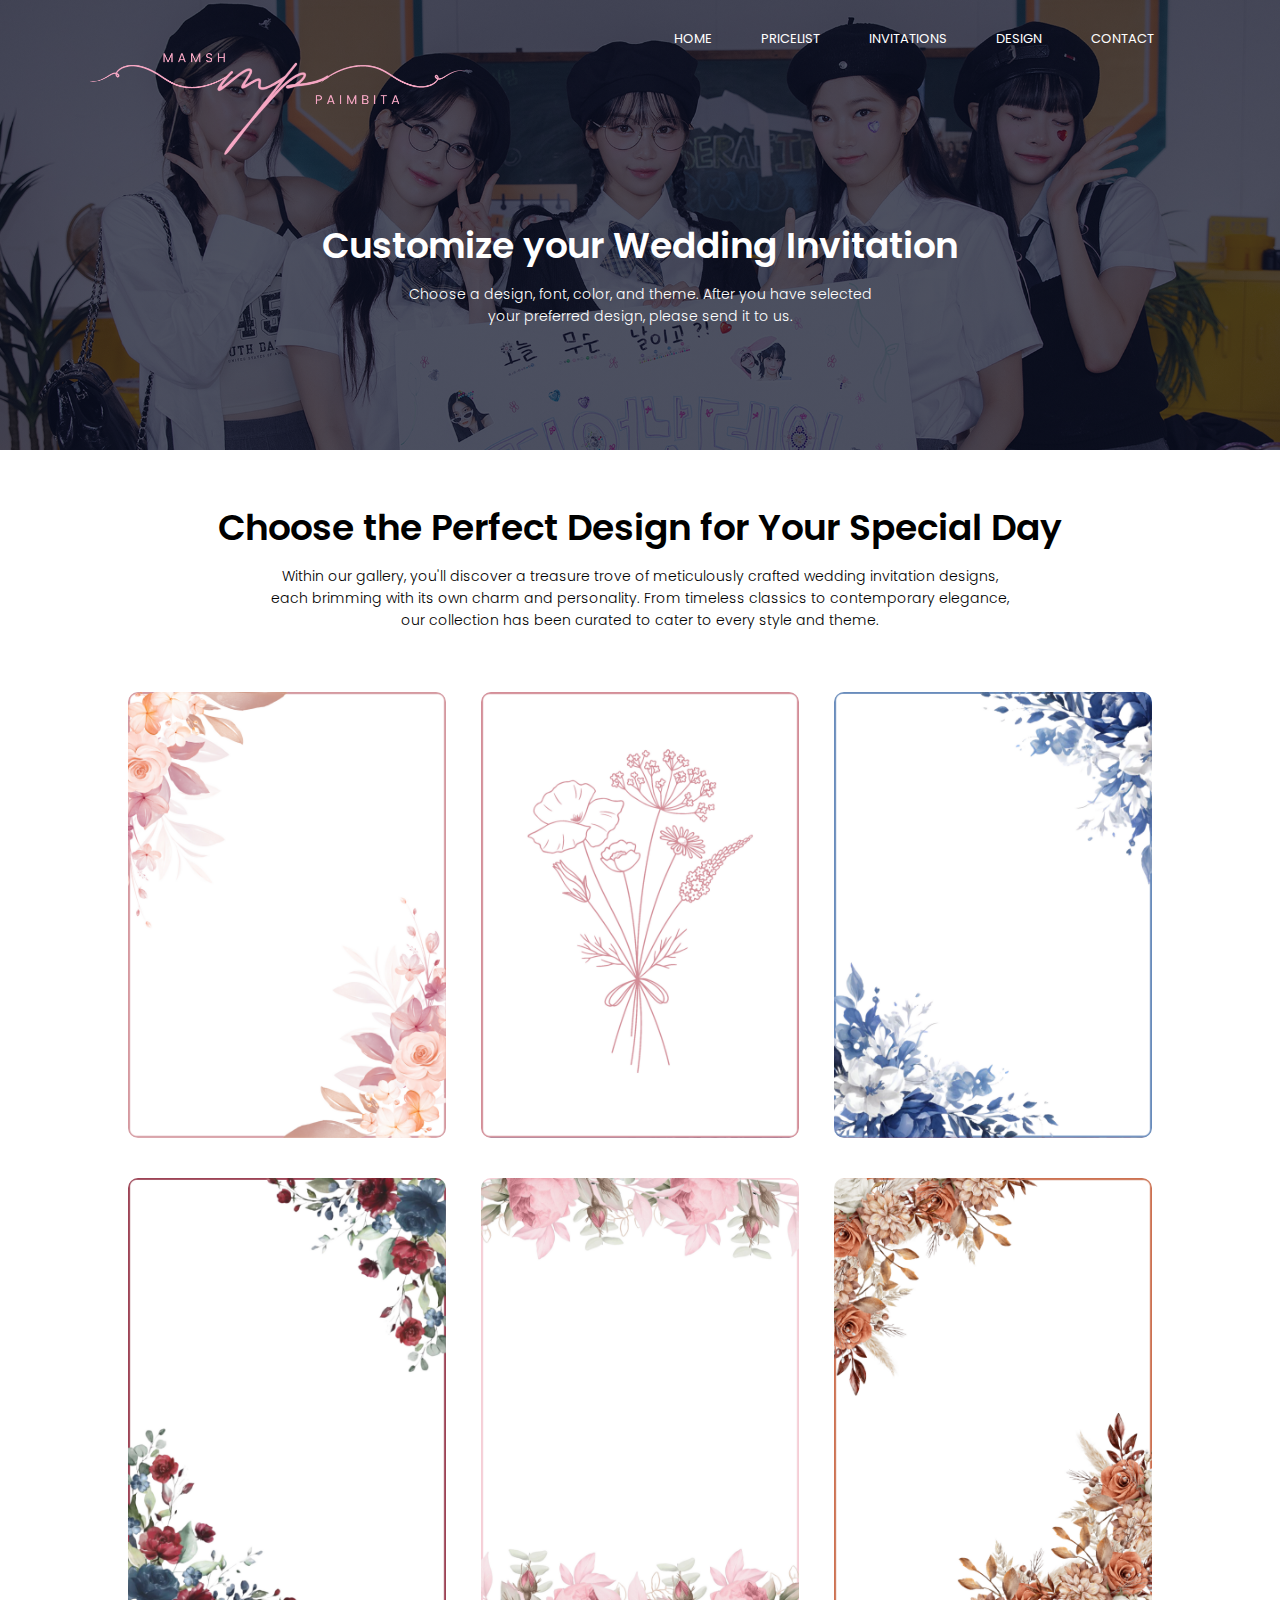
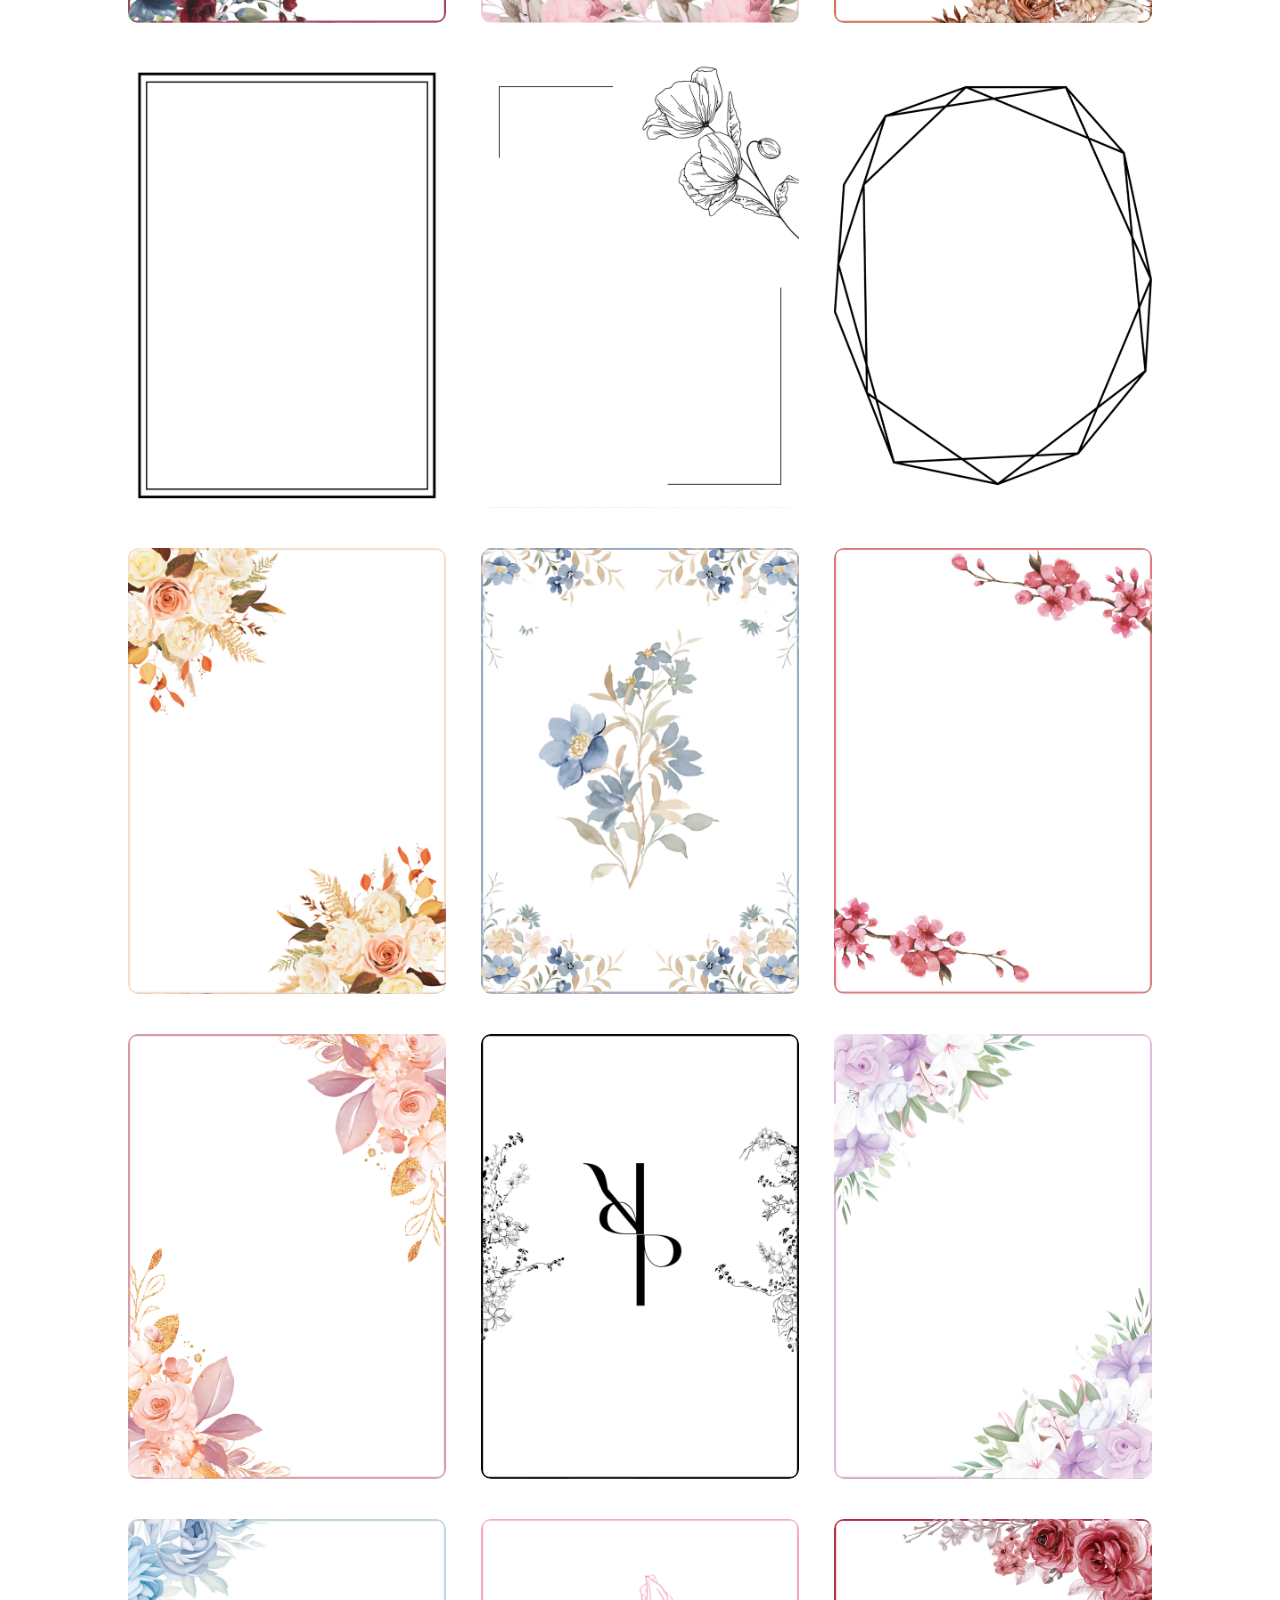
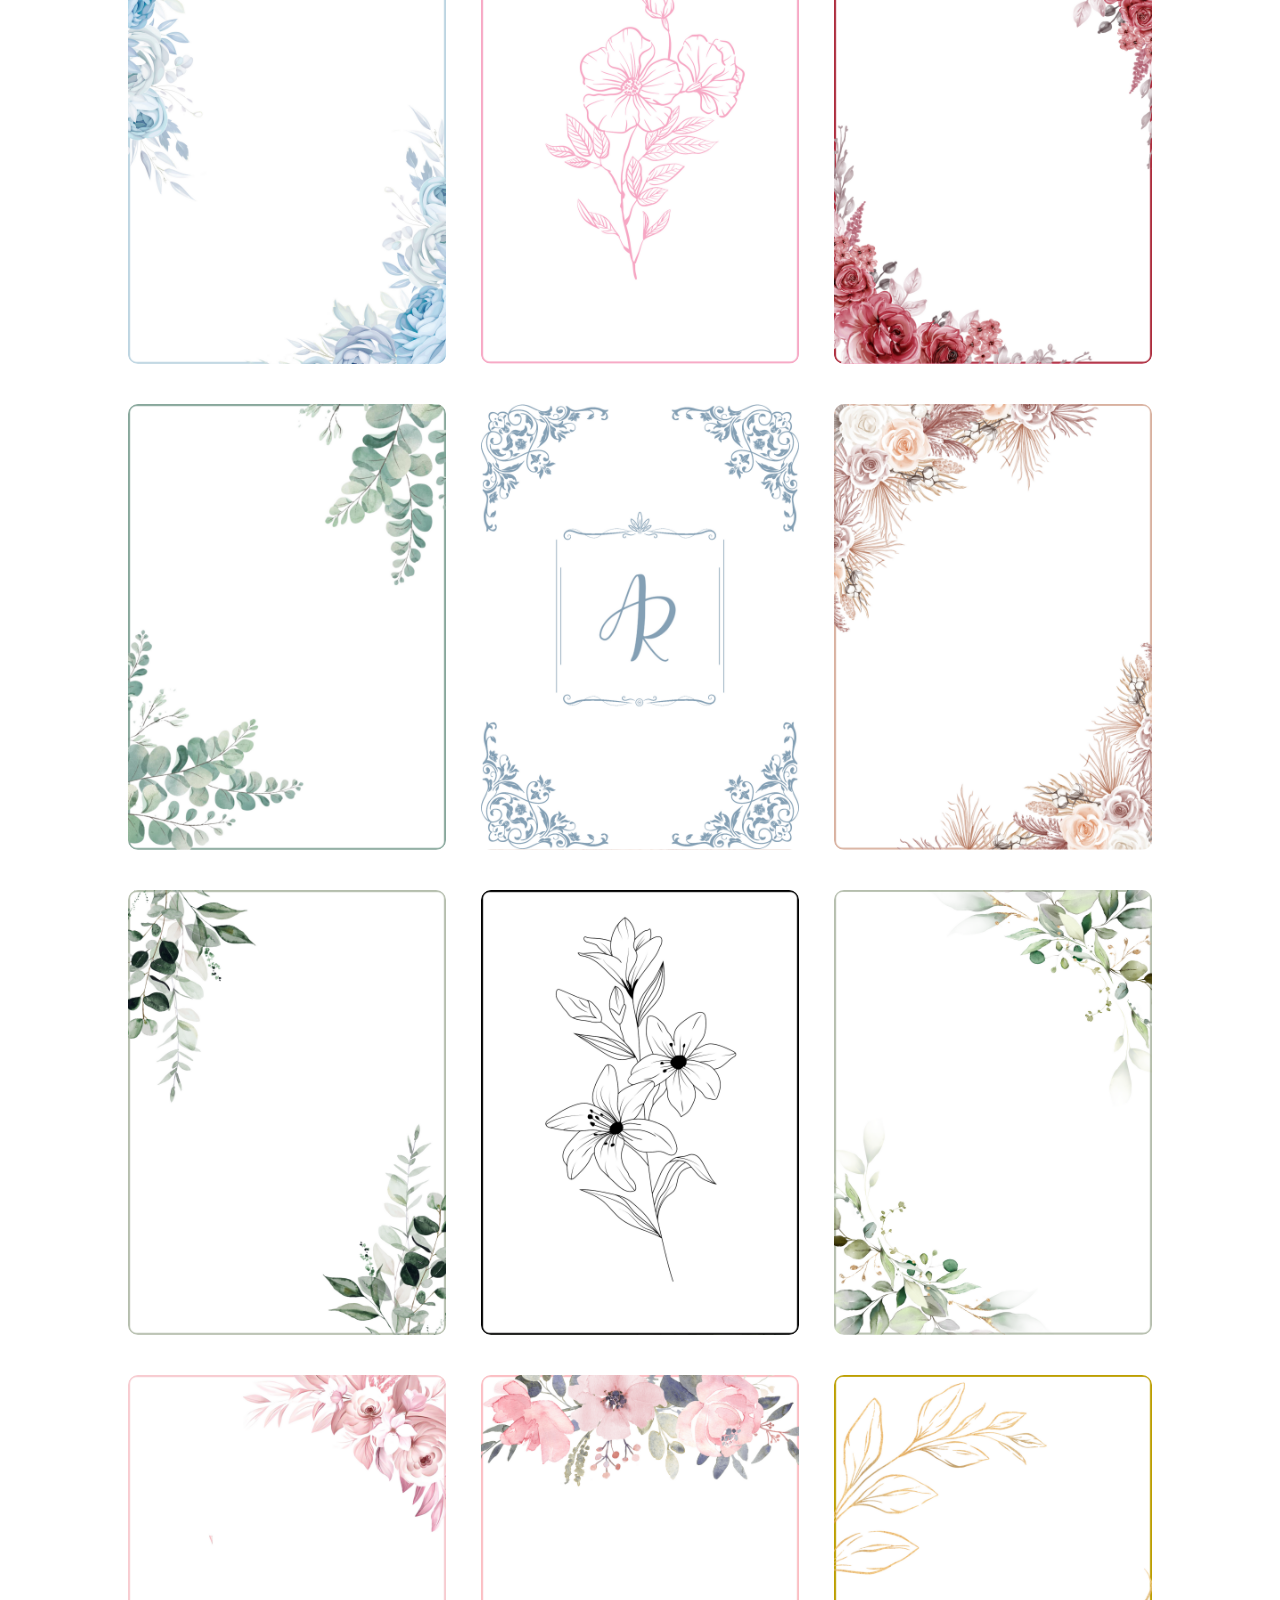
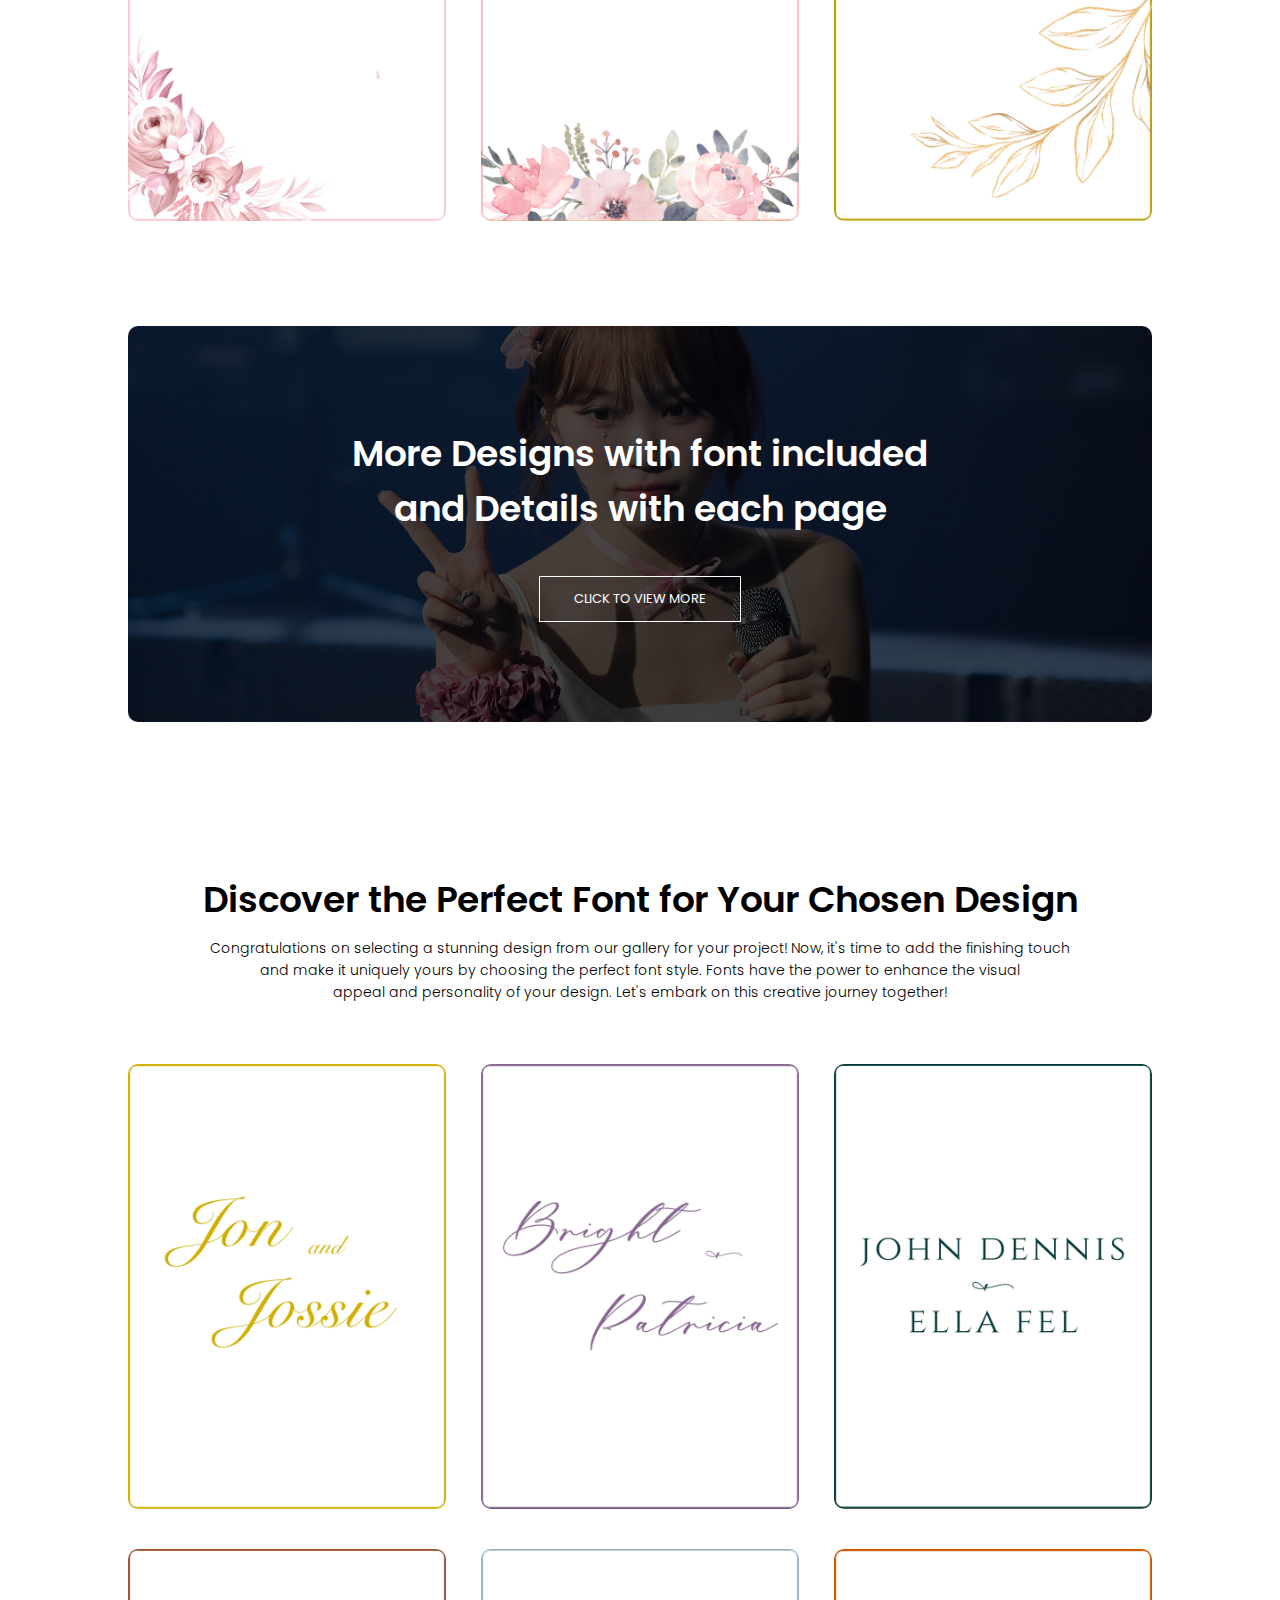
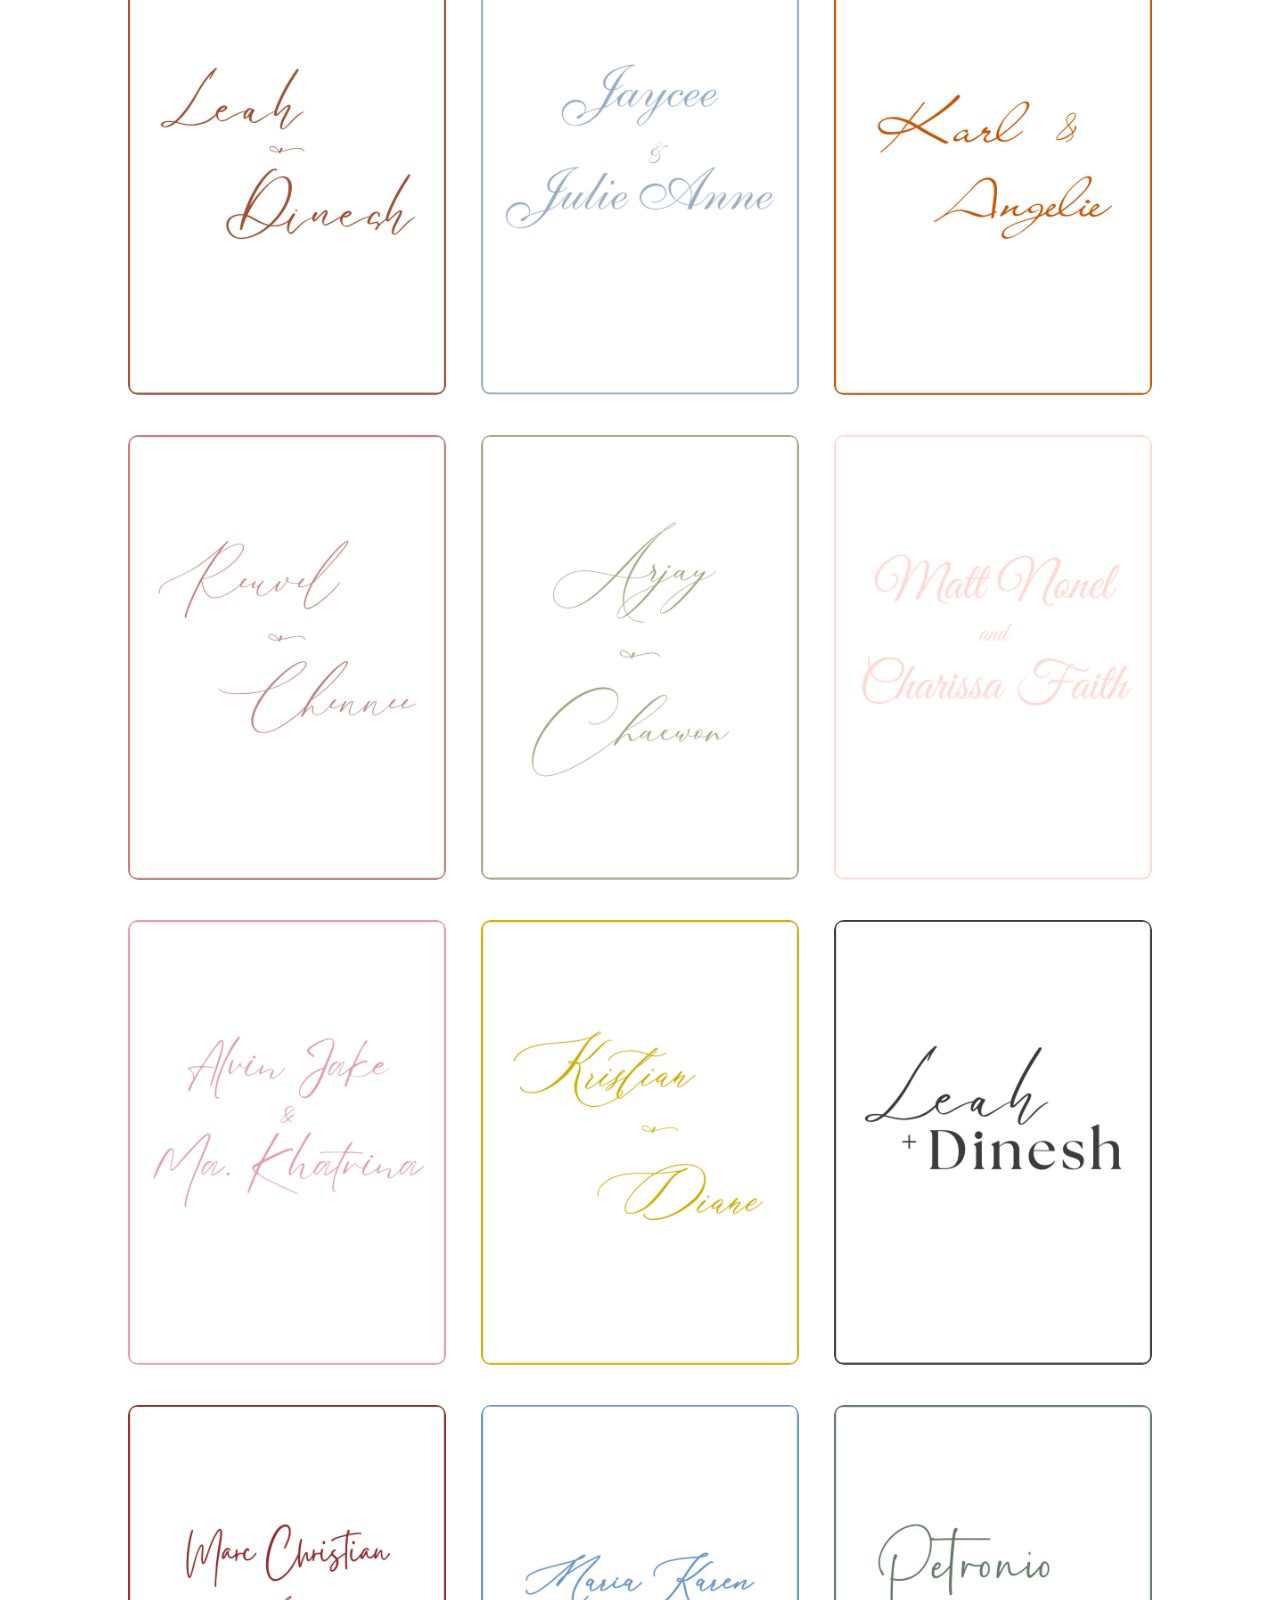
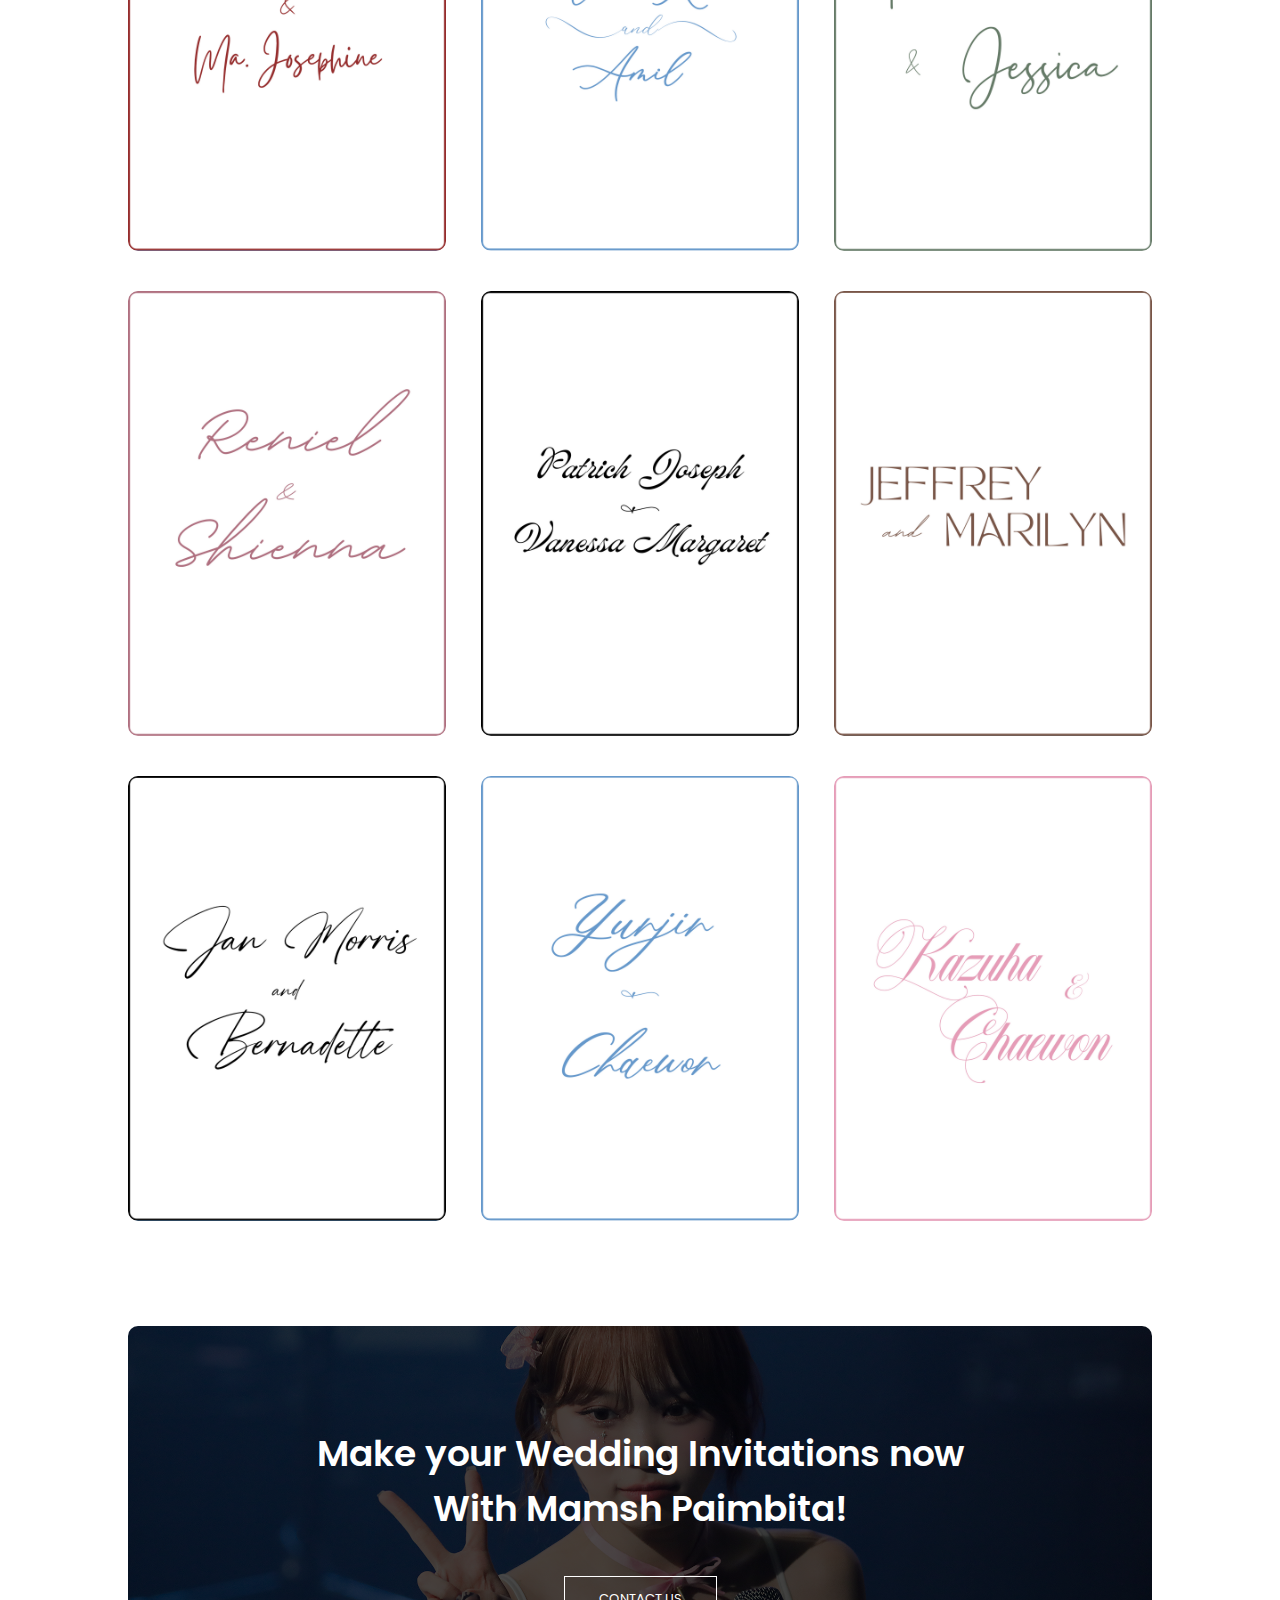
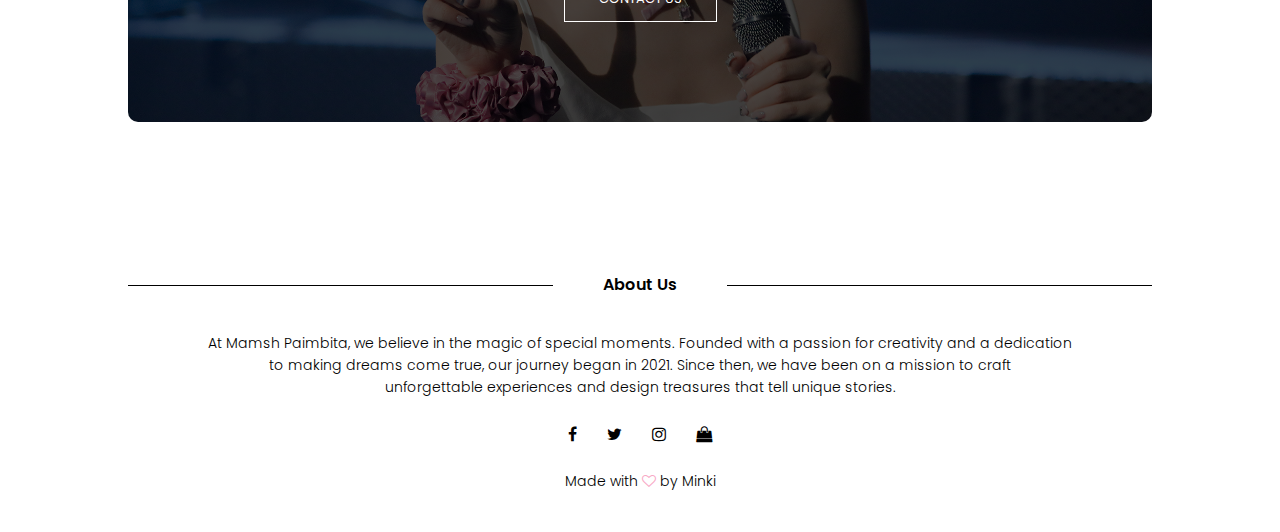
<file: about.html>
<!DOCTYPE html>
<html>
<head>
    <link rel="stylesheet" href="https://cdnjs.cloudflare.com/ajax/libs/font-awesome/4.7.0/css/font-awesome.min.css">
    <meta name="viewport" content="width=device-width, initial-scale=1.0">
    <title>Mamsh Paimbita</title>
    <link rel="stylesheet" href="style.css">
    <link rel="stylesheet" href="https://fonts.googleapis.com/css2?family=Poppins&display=swap">
    <link rel="preconnect" href="https://fonts.googleapis.com">
    <link rel="preconnect" href="https://fonts.gstatic.com" crossorigin>
</head>
<body>
    <section class="sub-header">
        <nav>
            <a href="index.html"><img src="images/mamshpaimbitalogo.png"></a>
            <div class="nav-links" id="navLinks">
                <i class="fa fa-times" onclick="hideMenu()"></i>
                <ul>
                    <li><a href="index.html">HOME</a></li>
                    <li><a href="pricelist.html">PRICELIST</a></li>
                    <li><a href="invitations.html">INVITATIONS</a></li>
                    <li><a href="about.html">DESIGN</a></li>
                    <li><a href="contact.html">CONTACT</a></li>
                </ul>
            </div>
            <i class="fa fa-bars" onclick="showMenu()"></i>
        </nav>
        <h1>Customize your Wedding Invitation</h1>
        <p>Choose a design, font, color, and theme. After you have selected<br>your preferred design, please send it to us.</p>

    </section>

<!---------- About Us Content ---------->

<section class="Invitations1">
    <h1>Choose the Perfect Design for Your Special Day</h1>
    <p>Within our gallery, you'll discover a treasure trove of meticulously crafted wedding invitation designs,<br>each brimming with its own charm and personality. From timeless classics to contemporary elegance,<br>our collection has been curated to cater to every style and theme.</p>
    
    <div class="row">
        <div class="Invitations-col1">
            <img src="images/design 1.png">
            <div class="layer1">
                <h3>Fixed Color</h3>
            </div>
        </div>
        <div class="Invitations-col">
            <img src="images/design 2.png">
            <div class="layer1">
                <h3>Changeable Color</h3>
            </div>
        </div>
        <div class="Invitations-col">
            <img src="images/design 3.png">
            <div class="layer1">
                <h3>Fixed Color</h3>
            </div>
        </div>
            <div class="Invitations-col">
                <img src="images/design 4.png">
                <div class="layer1">
                    <h3>Fixed Color</h3>
                </div>
            </div>
            <div class="Invitations-col">
                <img src="images/design 5.png">
                <div class="layer1">
                    <h3>Fixed Color</h3>
                </div>
            </div>
            <div class="Invitations-col">
                <img src="images/design 6.png">
                <div class="layer1">
                    <h3>Fixed Color</h3>
                </div>
            </div>
            <div class="Invitations-col">
                <img src="images/design 7.png">
                <div class="layer1">
                    <h3>Recommended for foiling</h3>
                </div>
            </div>
            <div class="Invitations-col">
                <img src="images/design 8.png">
                <div class="layer1">
                    <h3>Recommended for foiling</h3>
                </div>
            </div>
            <div class="Invitations-col">
                <img src="images/design 9.png">
                <div class="layer1">
                    <h3>Recommended for foiling</h3>
                </div>
            </div>
            <div class="Invitations-col">
                <img src="images/design 10.png">
                <div class="layer1">
                    <h3>Fixed Color</h3>
                </div>
            </div>
            <div class="Invitations-col">
                <img src="images/design 11.png">
                <div class="layer1">
                    <h3>Fixed Color</h3>
                </div>
            </div>
            <div class="Invitations-col">
                <img src="images/design 12.png">
                <div class="layer1">
                    <h3>Fixed Color</h3>
                </div>
            </div>
            <div class="Invitations-col">
                <img src="images/design 13.png">
                <div class="layer1">
                    <h3>Fixed Color</h3>
                </div>
            </div>
            <div class="Invitations-col">
                <img src="images/design 14.png">
                <div class="layer1">
                    <h3>Changeable Color</h3>
                </div>
            </div>
            <div class="Invitations-col">
                <img src="images/design 15.png">
                <div class="layer1">
                    <h3>Fixed Color</h3>
                </div>
            </div>
            <div class="Invitations-col">
                <img src="images/design 16.png">
                <div class="layer1">
                    <h3>Fixed Color</h3>
                </div>
            </div>
            <div class="Invitations-col">
                <img src="images/design 17.png">
                <div class="layer1">
                    <h3>Changeable Color</h3>
                </div>
            </div>
            <div class="Invitations-col">
                <img src="images/design 18.png">
                <div class="layer1">
                    <h3>Fixed Color</h3>
                </div>
            </div>
            <div class="Invitations-col">
                <img src="images/design 19.png">
                <div class="layer1">
                    <h3>Fixed Color</h3>
                </div>
            </div>
            <div class="Invitations-col">
                <img src="images/design 20.png">
                <div class="layer1">
                    <h3>Recommended for foiling</h3>
                </div>
            </div>
            <div class="Invitations-col">
                <img src="images/design 21.png">
                <div class="layer1">
                    <h3>Fixed Color</h3>
                </div>
            </div>
            <div class="Invitations-col">
                <img src="images/design 22.png">
                <div class="layer1">
                    <h3>Fixed Color</h3>
                </div>
            </div>
            <div class="Invitations-col">
                <img src="images/design 23.png">
                <div class="layer1">
                    <h3>Recommended for foiling</h3>
                </div>
            </div>
            <div class="Invitations-col">
                <img src="images/design 24.png">
                <div class="layer1">
                    <h3>Fixed Color</h3>
                </div>
            </div>
            <div class="Invitations-col">
                <img src="images/design 25.png">
                <div class="layer1">
                    <h3>Fixed Color</h3>
                </div>
            </div>
            <div class="Invitations-col">
                <img src="images/design 26.png">
                <div class="layer1">
                    <h3>Fixed Color</h3>
                </div>
            </div>
            <div class="Invitations-col">
                <img src="images/design 27.png">
                <div class="layer1">
                    <h3>Recommended for foiling</h3>
                </div>
            </div>
        </div>
    </div>

</section>

<!---------- Call to Action ---------->

<section class="cta">
    <h1>More Designs with font included<br>and Details with each page</h1>
    <a href="details.html" class="hero-btn">CLICK TO VIEW MORE</a>
</section>

<!---------- Fonts ---------->

<section class="Invitations1">
    <h1>Discover the Perfect Font for Your Chosen Design</h1>
    <p>Congratulations on selecting a stunning design from our gallery for your project! Now, it's time to add the finishing touch<br>and make it uniquely yours by choosing the perfect font style. Fonts have the power to enhance the visual<br>appeal and personality of your design. Let's embark on this creative journey together!</p>

    <div class="row">
        <div class="Invitations-col1">
            <img src="images/font 1.png">
            <div class="layer1">
                <h3>Snell</h3>
            </div>
        </div>
        <div class="Invitations-col">
            <img src="images/font 2.png">
            <div class="layer1">
                <h3>Cathiy Betiey</h3>
            </div>
        </div>
        <div class="Invitations-col">
            <img src="images/font 3.png">
            <div class="layer1">
                <h3>Cinzel</h3>
            </div>
        </div>
            <div class="Invitations-col">
                <img src="images/font 4.png">
                <div class="layer1">
                    <h3>Le Jour Script</h3>
                </div>
            </div>
            <div class="Invitations-col">
                <img src="images/font 5.png">
                <div class="layer1">
                    <h3>Anastasia Script</h3>
                </div>
            </div>
            <div class="Invitations-col">
                <img src="images/font 6.png">
                <div class="layer1">
                    <h3>Liana</h3>
                </div>
            </div>
            <div class="Invitations-col">
                <img src="images/font 7.png">
                <div class="layer1">
                    <h3>Senja Mentari</h3>
                </div>
            </div>
            <div class="Invitations-col">
                <img src="images/font 8.png">
                <div class="layer1">
                    <h3>Boheme Floral</h3>
                </div>
            </div>
            <div class="Invitations-col">
                <img src="images/font 9.png">
                <div class="layer1">
                    <h3>Great Vibes</h3>
                </div>
            </div>
            <div class="Invitations-col">
                <img src="images/font 10.png">
                <div class="layer1">
                    <h3>Eyesome Script</h3>
                </div>
            </div>
            <div class="Invitations-col">
                <img src="images/font 11.png">
                <div class="layer1">
                    <h3>Saint Amour</h3>
                </div>
            </div>
            <div class="Invitations-col">
                <img src="images/font 12.png">
                <div class="layer1">
                    <h3>Le Jour Script + The Season</h3>
                </div>
            </div>
            <div class="Invitations-col">
                <img src="images/font 13.png">
                <div class="layer1">
                    <h3>Gistesy</h3>
                </div>
            </div>
            <div class="Invitations-col">
                <img src="images/font 14.png">
                <div class="layer1">
                    <h3>Almara</h3>
                </div>
            </div>
            <div class="Invitations-col">
                <img src="images/font 15.png">
                <div class="layer1">
                    <h3>Palmaton</h3>
                </div>
            </div>
            <div class="Invitations-col">
                <img src="images/font 16.png">
                <div class="layer1">
                    <h3>Beautifully Delicious</h3>
                </div>
            </div>
            <div class="Invitations-col">
                <img src="images/font 17.png">
                <div class="layer1">
                    <h3>Lavonia Classy</h3>
                </div>
            </div>
            <div class="Invitations-col">
                <img src="images/font 18.png">
                <div class="layer1">
                    <h3>Tan Mon Cheri</h3>
                </div>
            </div>
            <div class="Invitations-col">
                <img src="images/font 19.png">
                <div class="layer1">
                    <h3>High Spirited</h3>
                </div>
            </div>
            <div class="Invitations-col">
                <img src="images/font 20.png">
                <div class="layer1">
                    <h3>GrinloneofColumbia</h3>
                </div>
            </div>
            <div class="Invitations-col">
                <img src="images/font 21.png">
                <div class="layer1">
                    <h3>Hermaiona</h3>
                </div>
            </div>
        </div>
    </div>

</section>

<!---------- Call to Action ---------->

<section class="cta">
    <h1>Make your Wedding Invitations now<br>With Mamsh Paimbita!</h1>
    <a href="contact.html" class="hero-btn">CONTACT US</a>
</section>

<!---------- Footer ---------->

<section class="footer">
    <h4><span>About Us</span></h4>
    <p>At Mamsh Paimbita, we believe in the magic of special moments. Founded with a passion for creativity and a dedication<br>to making dreams come true, our journey began in 2021. Since then, we have been on a mission to craft<br>unforgettable experiences and design treasures that tell unique stories.</p>
    <div class="icons">
        <i class="fa fa-facebook"></i>
        <i class="fa fa-twitter"></i>
        <i class="fa fa-instagram"></i>
        <i class="fa fa-shopping-bag"></i>
    </div>
    <p>Made with <i class="fa fa-heart-o"></i> by Minki </p>
</section>

<!----------JavaScript for Toggle Menu---------->

<script>

    var navLinks = document.getElementById("navLinks");
    function showMenu(){
        navLinks.style.right = "0";
    }
    function hideMenu(){
        navLinks.style.right = "-200px";
    }
    
</script>


</body>
</html>
</file>
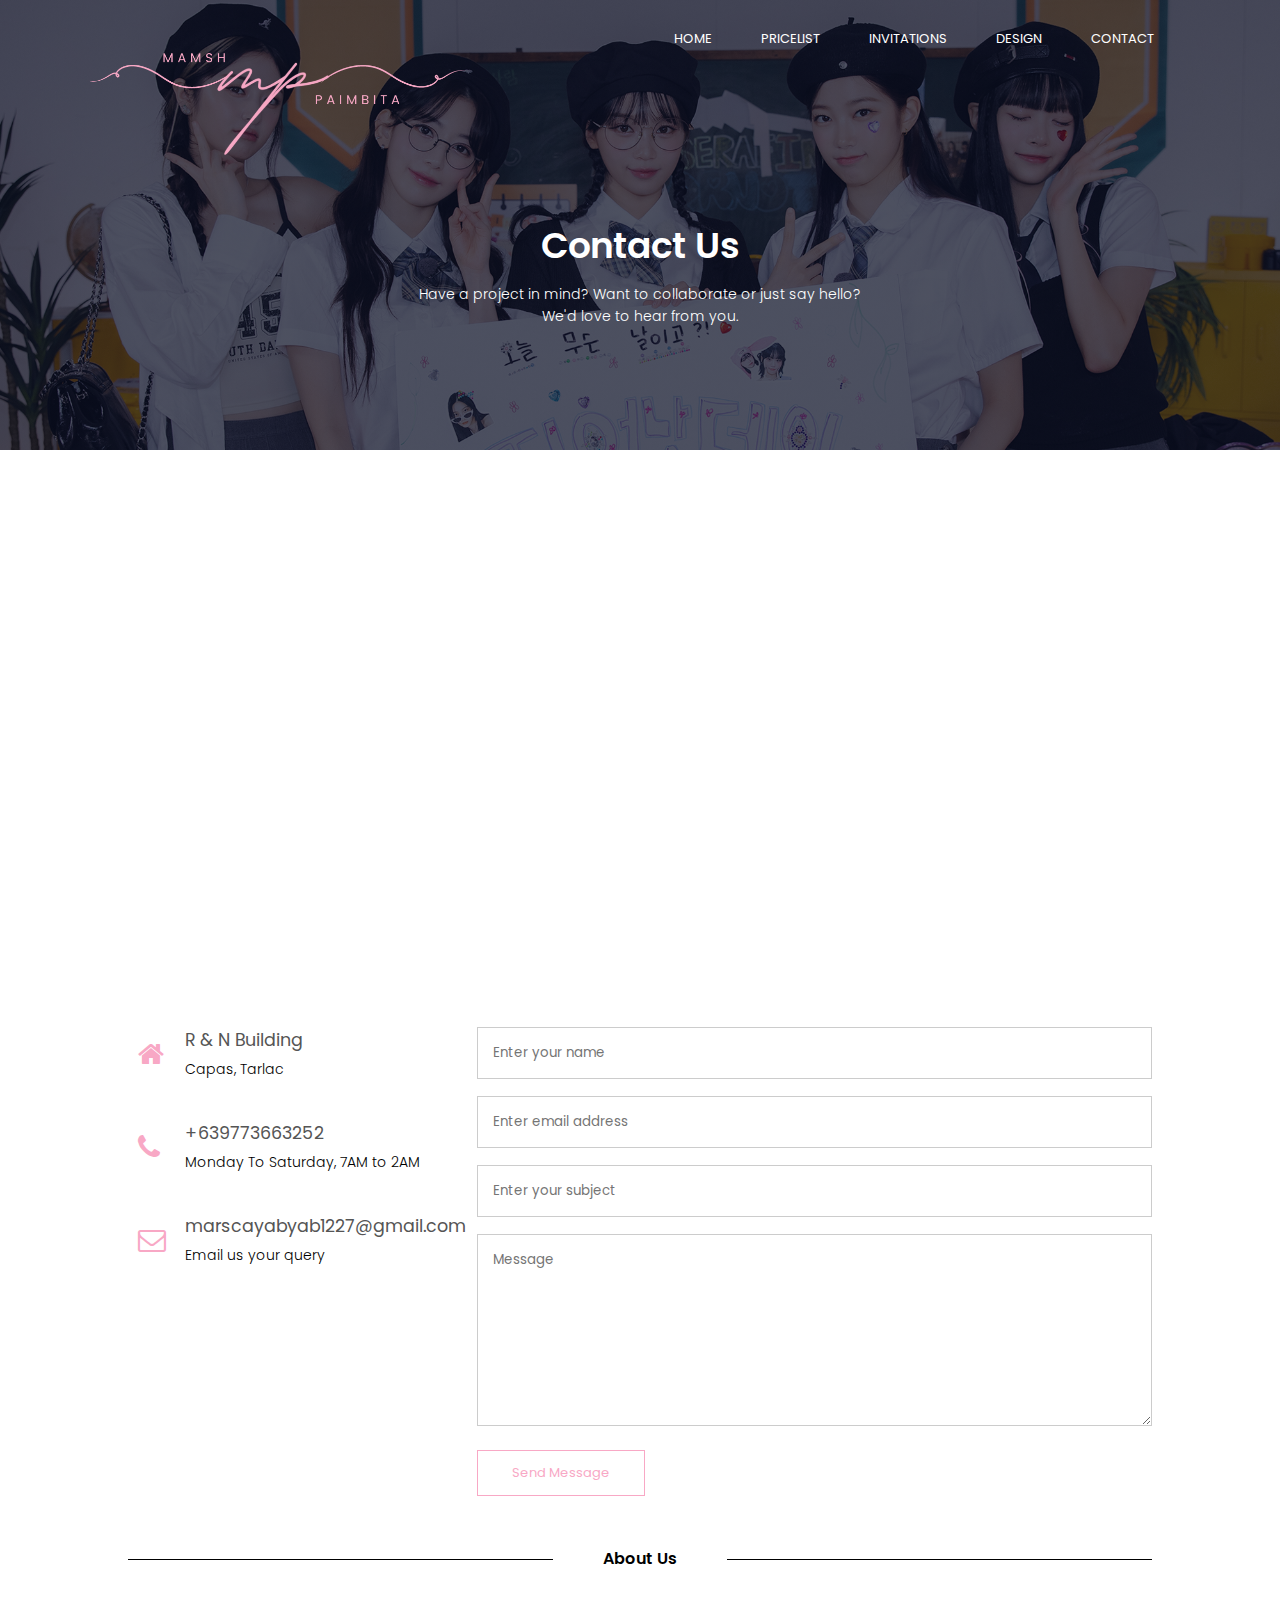
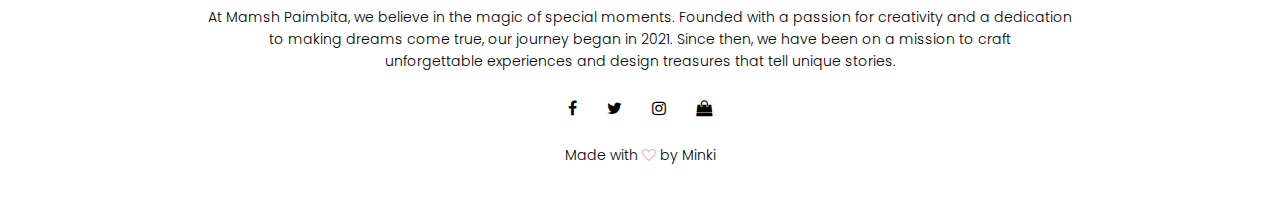
<file: contact.html>
<!DOCTYPE html>
<html>
<head>
    <link rel="stylesheet" href="https://cdnjs.cloudflare.com/ajax/libs/font-awesome/4.7.0/css/font-awesome.min.css">
    <meta name="viewport" content="width=device-width, initial-scale=1.0">
    <title>Mamsh Paimbita</title>
    <link rel="stylesheet" href="style.css">
    <link rel="stylesheet" href="https://fonts.googleapis.com/css2?family=Poppins&display=swap">
    <link rel="preconnect" href="https://fonts.googleapis.com">
    <link rel="preconnect" href="https://fonts.gstatic.com" crossorigin>
</head>
<body>
    <section class="sub-header">
        <nav>
            <a href="index.html"><img src="images/mamshpaimbitalogo.png"></a>
            <div class="nav-links" id="navLinks">
                <i class="fa fa-times" onclick="hideMenu()"></i>
                <ul>
                    <li><a href="index.html">HOME</a></li>
                    <li><a href="pricelist.html">PRICELIST</a></li>
                    <li><a href="invitations.html">INVITATIONS</a></li>
                    <li><a href="about.html">DESIGN</a></li>
                    <li><a href="contact.html">CONTACT</a></li>
                </ul>
            </div>
            <i class="fa fa-bars" onclick="showMenu()"></i>
        </nav>
        <h1>Contact Us</h1>
        <p>Have a project in mind? Want to collaborate or just say hello?<br>We'd love to hear from you. </p>

    </section>

<!---------- Contact Us Content ---------->

<section class="location">
    <iframe src="https://www.google.com/maps/embed?pb=!1m18!1m12!1m3!1d3235.6659860208156!2d120.58547832431353!3d15.32891749348061!2m3!1f0!2f0!3f0!3m2!1i1024!2i768!4f13.1!3m3!1m2!1s0x3396ebf473d65421%3A0x8cc1ae5195d6e372!2sR%26N%20Building!5e0!3m2!1sen!2sph!4v1693340928351!5m2!1sen!2sph" width="600" height="450" style="border:0;" allowfullscreen="" loading="lazy" referrerpolicy="no-referrer-when-downgrade"></iframe>

</section>

<section class="contact-us">
    
    <div class="row">
        <div class="contact-col">
            <div>
                <i class="fa fa-home"></i>
                <span>
                    <h5>R & N Building</h5>
                    <p>Capas, Tarlac</p>
                </span>
            </div>
            <div>
                <i class="fa fa-phone"></i>
                <span>
                    <h5>+639773663252</h5>
                    <p>Monday To Saturday, 7AM to 2AM</p>
                </span>
            </div>
            <div>
                <i class="fa fa-envelope-o"></i>
                <span>
                    <h5>marscayabyab1227@gmail.com</h5>
                    <p>Email us your query</p>
                </span>
            </div>
        </div>
        <div class="message-col">

            <form action="form.php" method="post">
                <input type="text" name="name" placeholder="Enter your name" required>
                <input type="email" name="email" placeholder="Enter email address" required>
                <input type="text" name="subject" placeholder="Enter your subject" required>
                <textarea rows="8" name="message" placeholder="Message" required></textarea>
                <button type="submit" class="hero-btn red-btn">Send Message</button>
            </form>

        </div>
    </div>



</section>

<!---------- Footer ---------->

<section class="footer">
    <h4><span>About Us</span></h4>
    <p>At Mamsh Paimbita, we believe in the magic of special moments. Founded with a passion for creativity and a dedication<br>to making dreams come true, our journey began in 2021. Since then, we have been on a mission to craft<br>unforgettable experiences and design treasures that tell unique stories.</p>
    <div class="icons">
        <i class="fa fa-facebook"></i>
        <i class="fa fa-twitter"></i>
        <i class="fa fa-instagram"></i>
        <i class="fa fa-shopping-bag"></i>
    </div>
    <p>Made with <i class="fa fa-heart-o"></i> by Minki </p>
</section>

<!----------JavaScript for Toggle Menu---------->

<script>

    var navLinks = document.getElementById("navLinks");
    function showMenu(){
        navLinks.style.right = "0";
    }
    function hideMenu(){
        navLinks.style.right = "-200px";
    }
    
</script>


</body>
</html>
</file>
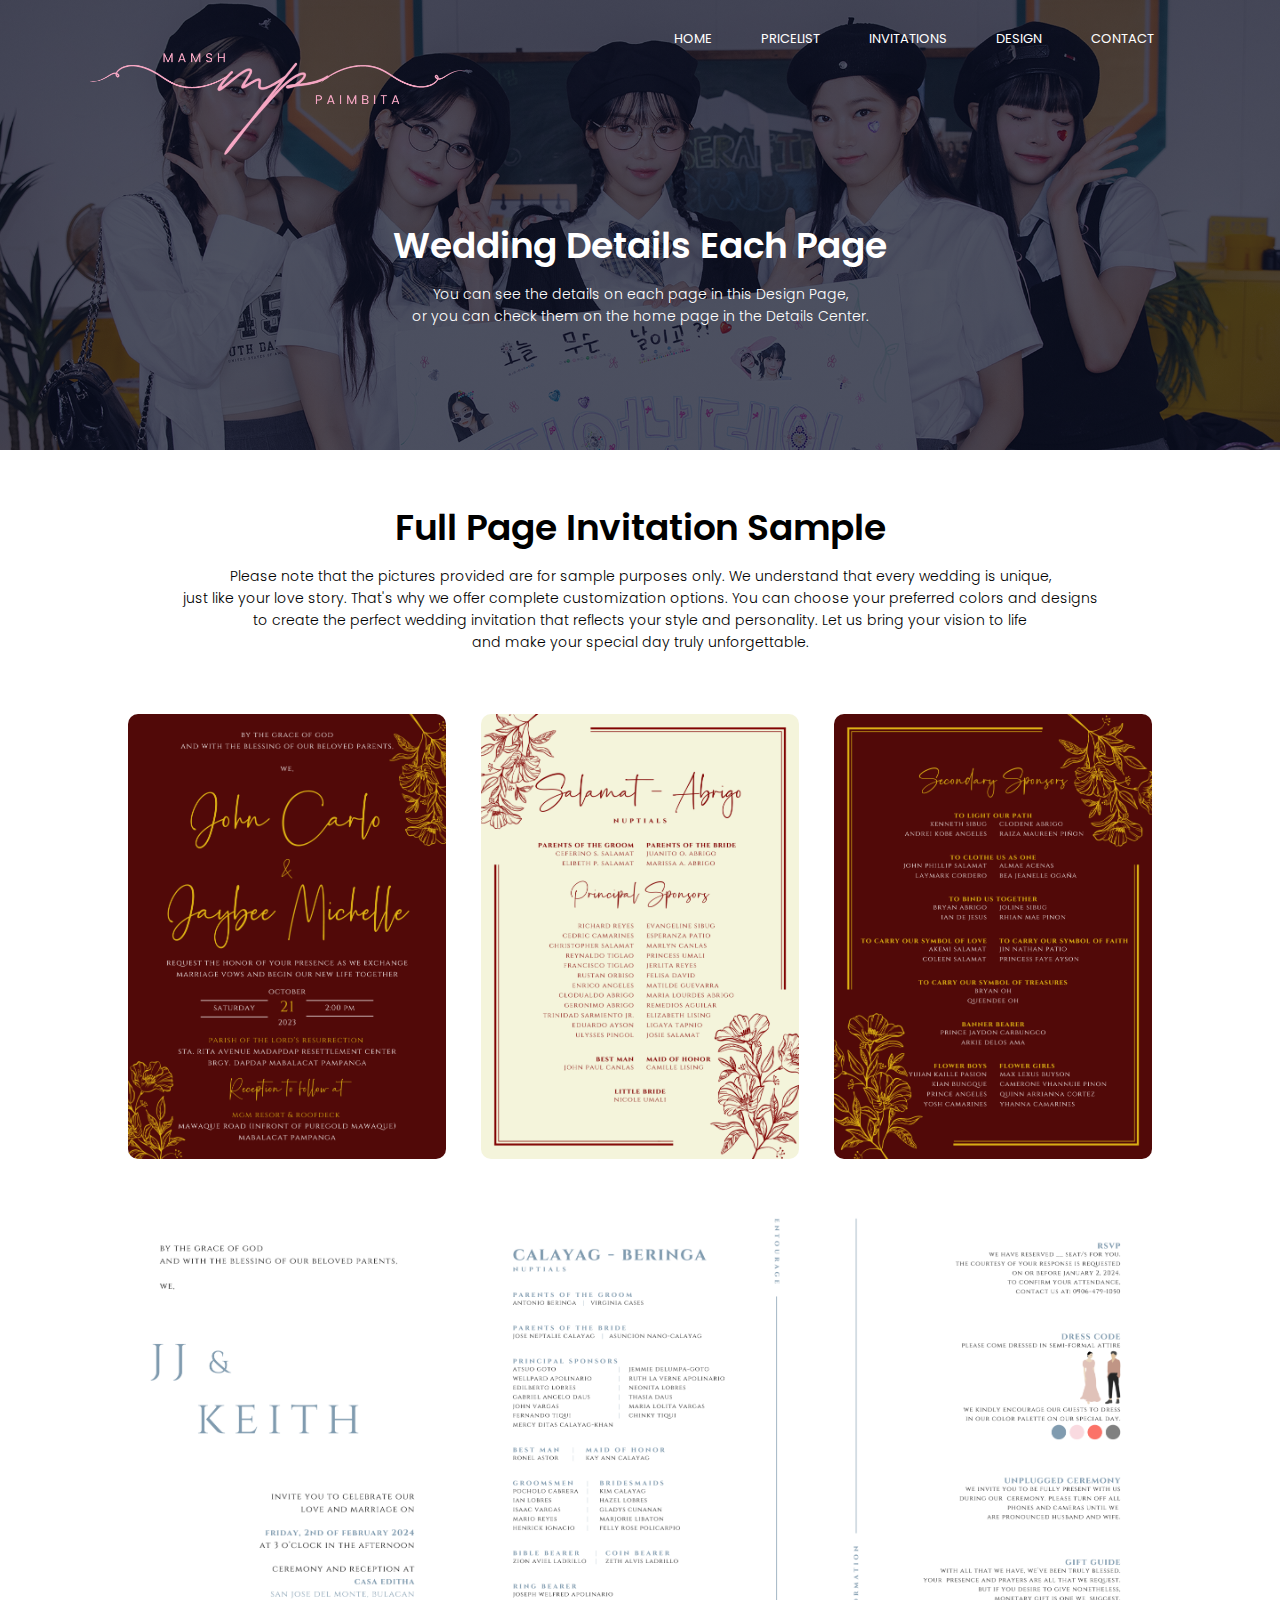
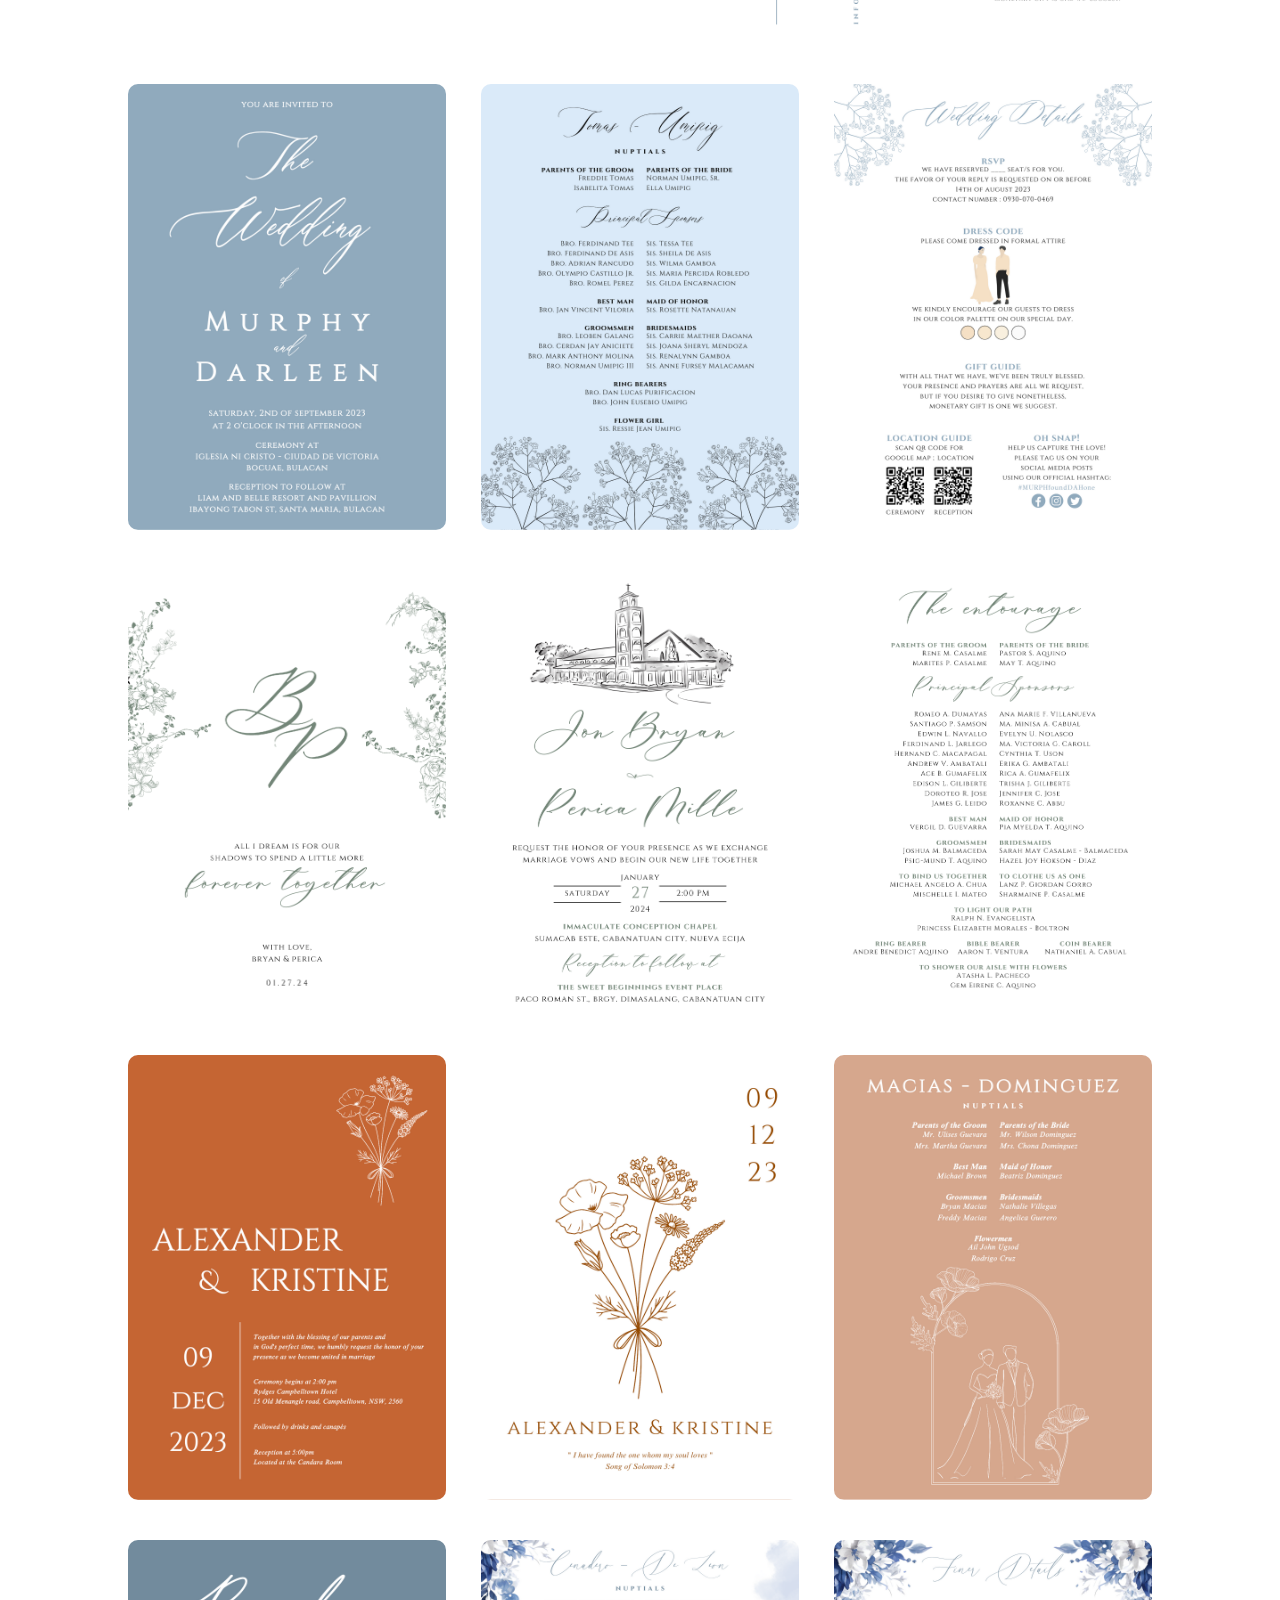
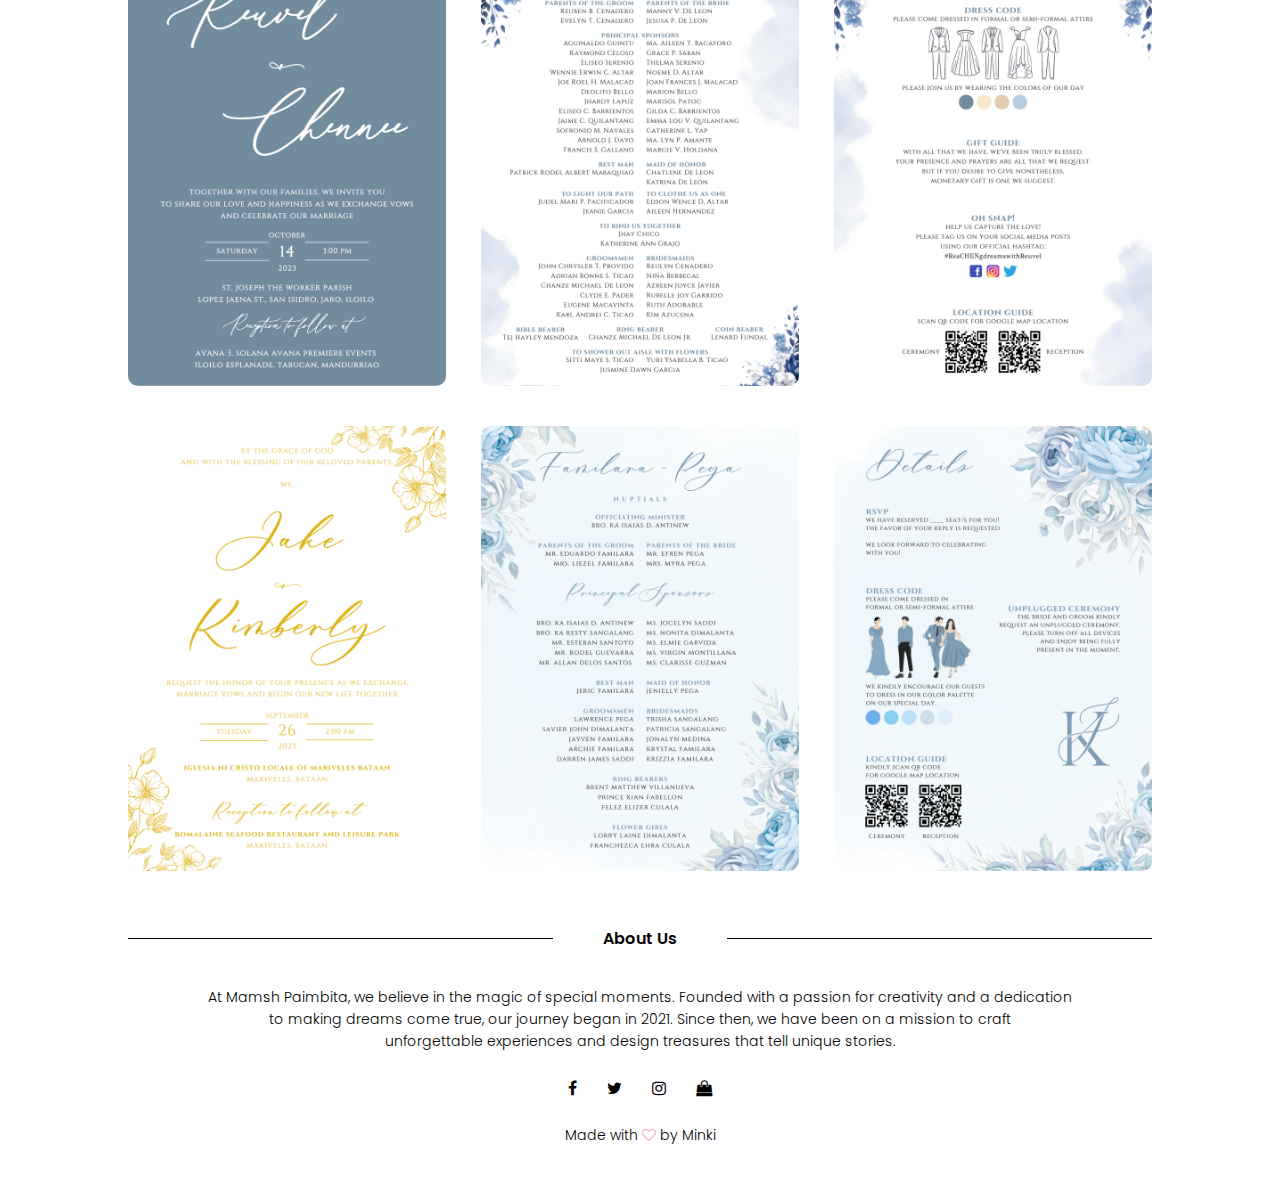
<file: details.html>
<!DOCTYPE html>
<html>
<head>
    <link rel="stylesheet" href="https://cdnjs.cloudflare.com/ajax/libs/font-awesome/4.7.0/css/font-awesome.min.css">
    <meta name="viewport" content="width=device-width, initial-scale=1.0">
    <title>Mamsh Paimbita</title>
    <link rel="stylesheet" href="style.css">
    <link rel="stylesheet" href="https://fonts.googleapis.com/css2?family=Poppins&display=swap">
    <link rel="preconnect" href="https://fonts.googleapis.com">
    <link rel="preconnect" href="https://fonts.gstatic.com" crossorigin>
</head>
<body>
    <section class="sub-header">
        <nav>
            <a href="index.html"><img src="images/mamshpaimbitalogo.png"></a>
            <div class="nav-links" id="navLinks">
                <i class="fa fa-times" onclick="hideMenu()"></i>
                <ul>
                    <li><a href="index.html">HOME</a></li>
                    <li><a href="pricelist.html">PRICELIST</a></li>
                    <li><a href="invitations.html">INVITATIONS</a></li>
                    <li><a href="about.html">DESIGN</a></li>
                    <li><a href="contact.html">CONTACT</a></li>
                </ul>
            </div>
            <i class="fa fa-bars" onclick="showMenu()"></i>
        </nav>
        <h1>Wedding Details Each Page</h1>
        <p>You can see the details on each page in this Design Page,<br>or you can check them on the home page in the Details Center.</p>

    </section>

<!---------- About Us Content ---------->

<section class="Invitations1">
    <h1>Full Page Invitation Sample</h1>
    <p>Please note that the pictures provided are for sample purposes only. We understand that every wedding is unique,<br>just like your love story. That's why we offer complete customization options. You can choose your preferred colors and designs<br>to create the perfect wedding invitation that reflects your style and personality. Let us bring your vision to life<br>and make your special day truly unforgettable.</p>
    
    <div class="row">
        <div class="Invitations-col1">
            <img src="images/details1.png">
            <div class="layer1">
                <h3>Sample Only</h3>
            </div>
        </div>
        <div class="Invitations-col">
            <img src="images/details2.png">
            <div class="layer1">
                <h3>Sample Only</h3>
            </div>
        </div>
        <div class="Invitations-col">
            <img src="images/details3.png">
            <div class="layer1">
                <h3>Sample Only</h3>
            </div>
        </div>
            <div class="Invitations-col">
                <img src="images/details4.png">
                <div class="layer1">
                    <h3>Sample Only</h3>
                </div>
            </div>
            <div class="Invitations-col">
                <img src="images/details5.png">
                <div class="layer1">
                    <h3>Sample Only</h3>
                </div>
            </div>
            <div class="Invitations-col">
                <img src="images/details6.png">
                <div class="layer1">
                    <h3>Sample Only</h3>
                </div>
            </div>
            <div class="Invitations-col">
                <img src="images/details10.png">
                <div class="layer1">
                    <h3>Sample Only</h3>
                </div>
            </div>
            <div class="Invitations-col">
                <img src="images/details11.png">
                <div class="layer1">
                    <h3>Sample Only</h3>
                </div>
            </div>
            <div class="Invitations-col">
                <img src="images/details12.png">
                <div class="layer1">
                    <h3>Sample Only</h3>
                </div>
            </div>
            <div class="Invitations-col">
                <img src="images/details7.png">
                <div class="layer1">
                    <h3>Sample Only</h3>
                </div>
            </div>
            <div class="Invitations-col">
                <img src="images/details8.png">
                <div class="layer1">
                    <h3>Sample Only</h3>
                </div>
            </div>
            <div class="Invitations-col">
                <img src="images/details9.png">
                <div class="layer1">
                    <h3>Sample Only</h3>
                </div>
            </div>
            <div class="Invitations-col">
                <img src="images/details13.png">
                <div class="layer1">
                    <h3>Sample Only</h3>
                </div>
            </div>
            <div class="Invitations-col">
                <img src="images/details14.png">
                <div class="layer1">
                    <h3>Sample Only</h3>
                </div>
            </div>
            <div class="Invitations-col">
                <img src="images/details15.png">
                <div class="layer1">
                    <h3>Sample Only</h3>
                </div>
            </div>
            <div class="Invitations-col">
                <img src="images/details16.png">
                <div class="layer1">
                    <h3>Sample Only</h3>
                </div>
            </div>
            <div class="Invitations-col">
                <img src="images/details17.png">
                <div class="layer1">
                    <h3>Sample Only</h3>
                </div>
            </div>
            <div class="Invitations-col">
                <img src="images/details18.png">
                <div class="layer1">
                    <h3>Sample Only</h3>
                </div>
            </div>
            <div class="Invitations-col">
                <img src="images/details19.png">
                <div class="layer1">
                    <h3>Sample Only</h3>
                </div>
            </div>
            <div class="Invitations-col">
                <img src="images/details20.png">
                <div class="layer1">
                    <h3>Sample Only</h3>
                </div>
            </div>
            <div class="Invitations-col">
                <img src="images/details21.png">
                <div class="layer1">
                    <h3>Sample Only</h3>
                </div>
            </div>
        </div>
    </div>

</section>

<!---------- Footer ---------->

<section class="footer">
    <h4><span>About Us</span></h4>
    <p>At Mamsh Paimbita, we believe in the magic of special moments. Founded with a passion for creativity and a dedication<br>to making dreams come true, our journey began in 2021. Since then, we have been on a mission to craft<br>unforgettable experiences and design treasures that tell unique stories.</p>
    <div class="icons">
        <i class="fa fa-facebook"></i>
        <i class="fa fa-twitter"></i>
        <i class="fa fa-instagram"></i>
        <i class="fa fa-shopping-bag"></i>
    </div>
    <p>Made with <i class="fa fa-heart-o"></i> by Minki </p>
</section>

<!----------JavaScript for Toggle Menu---------->

<script>

    var navLinks = document.getElementById("navLinks");
    function showMenu(){
        navLinks.style.right = "0";
    }
    function hideMenu(){
        navLinks.style.right = "-200px";
    }
    
</script>


</body>
</html>
</file>
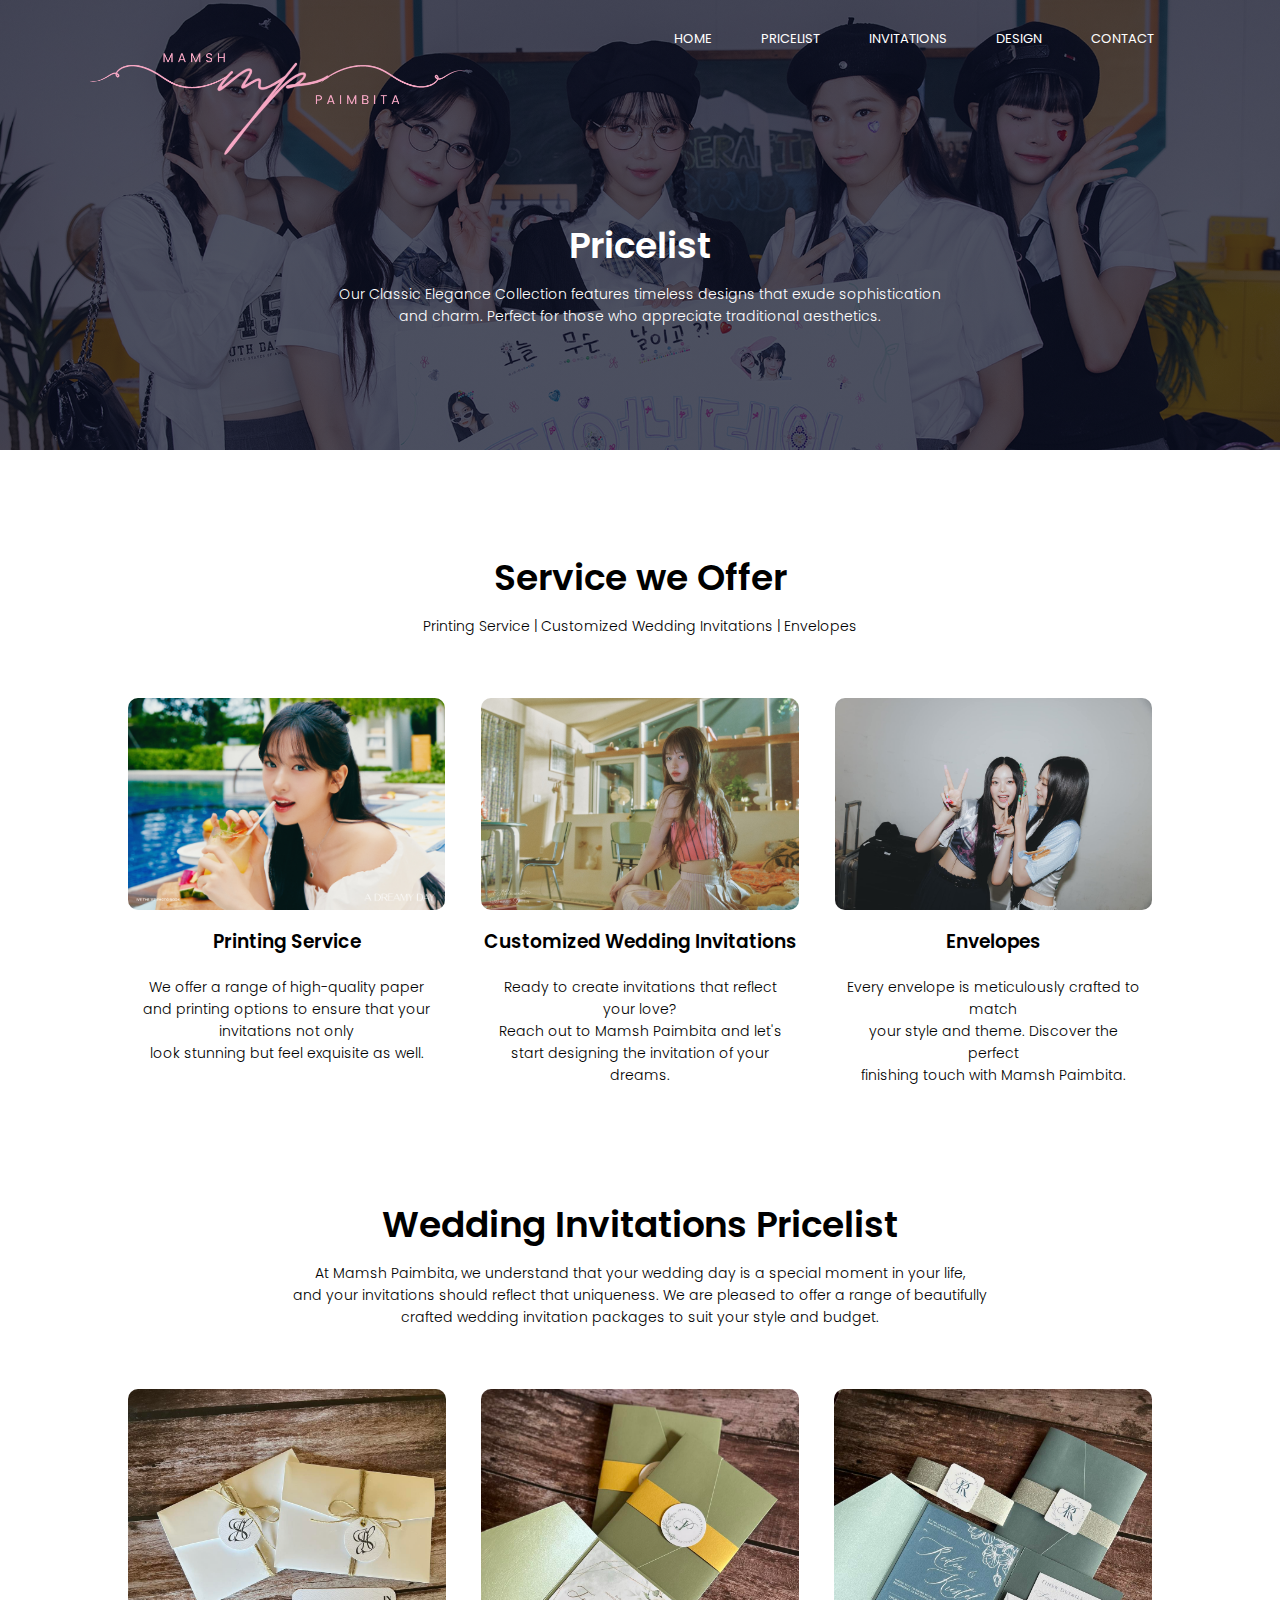
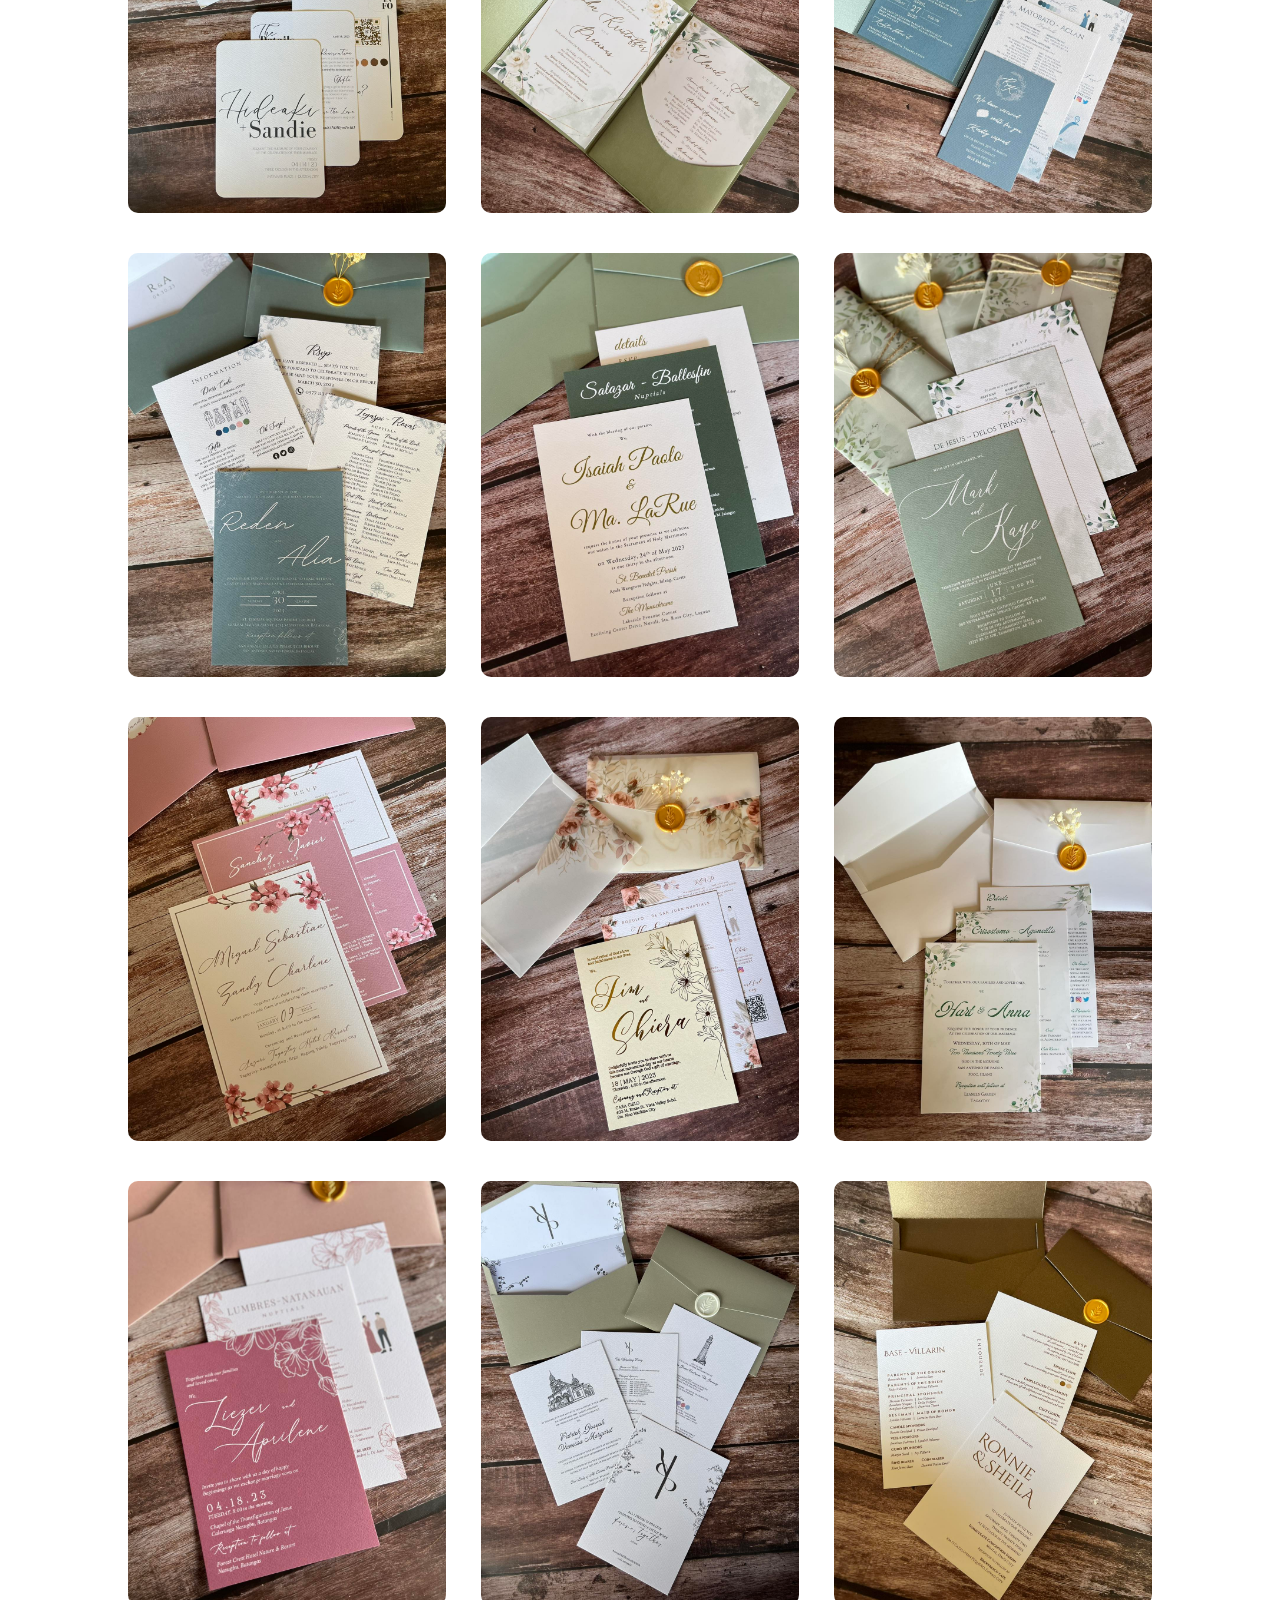
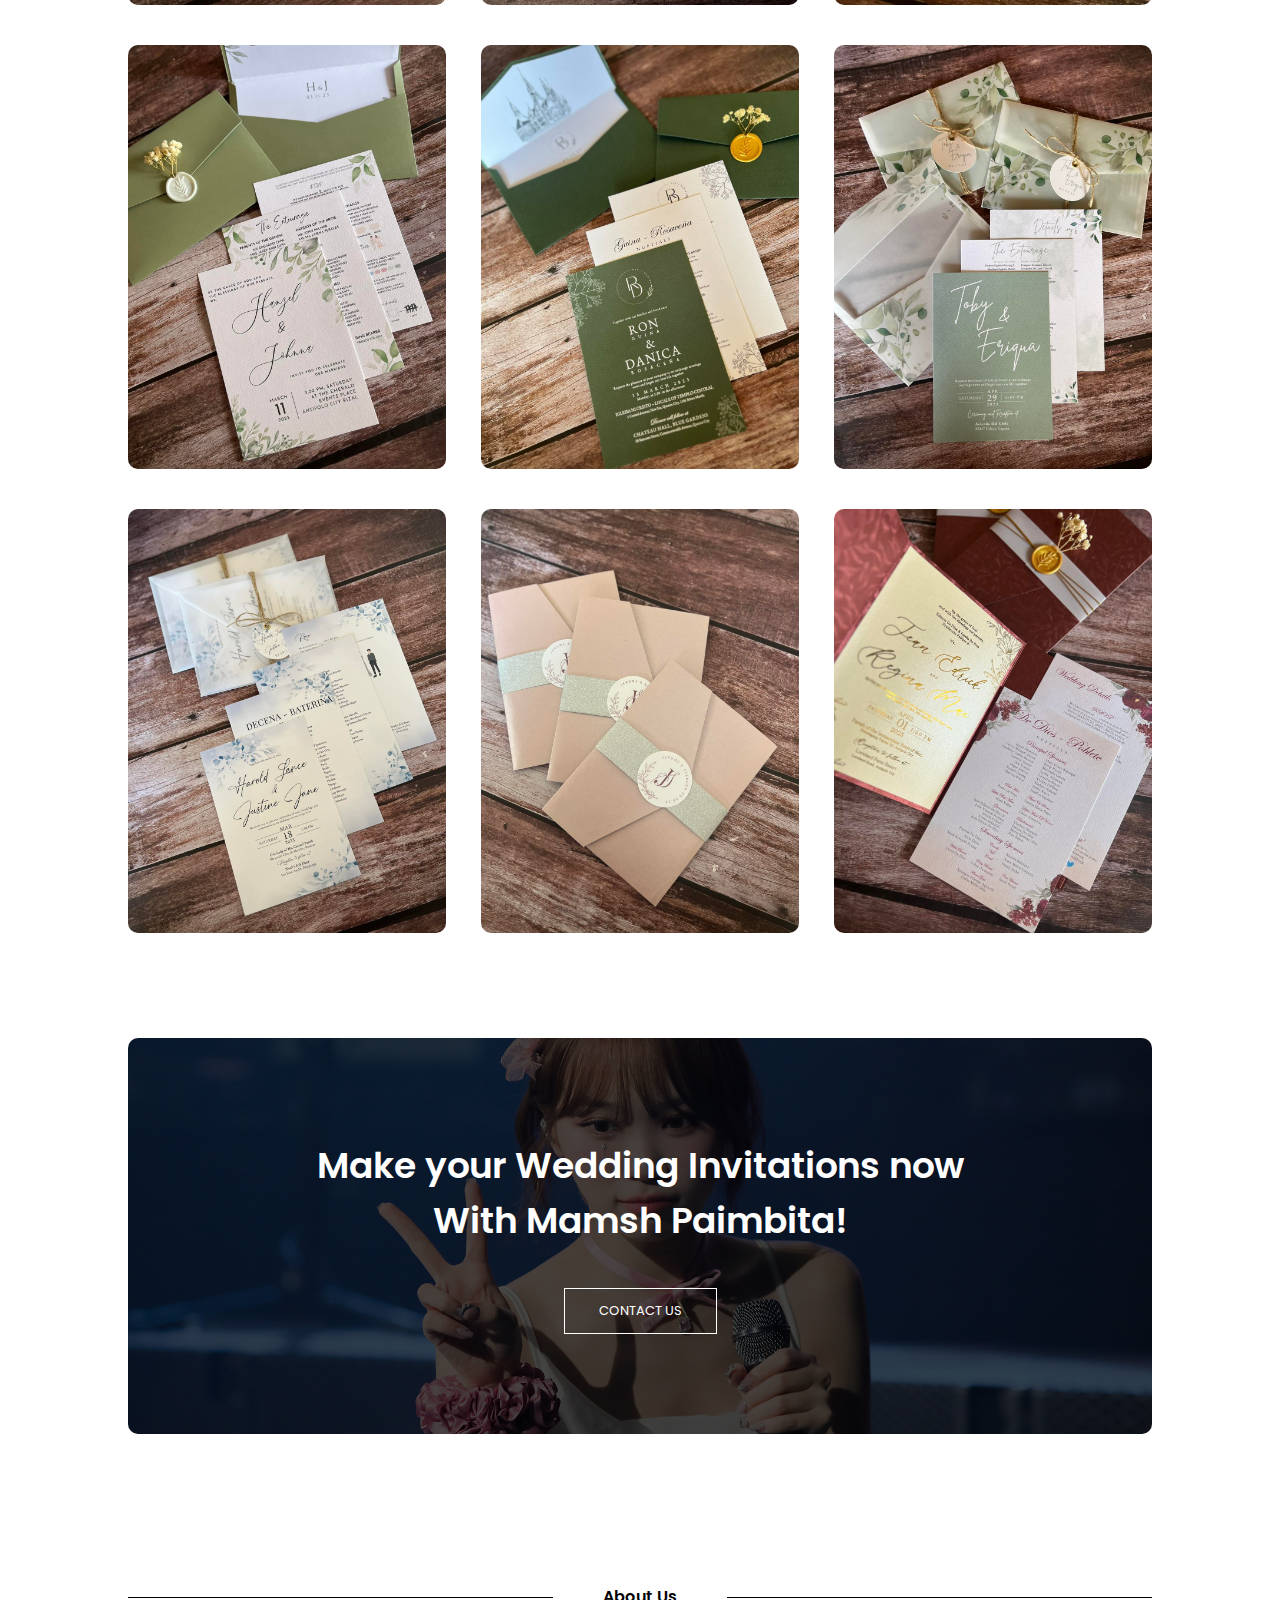
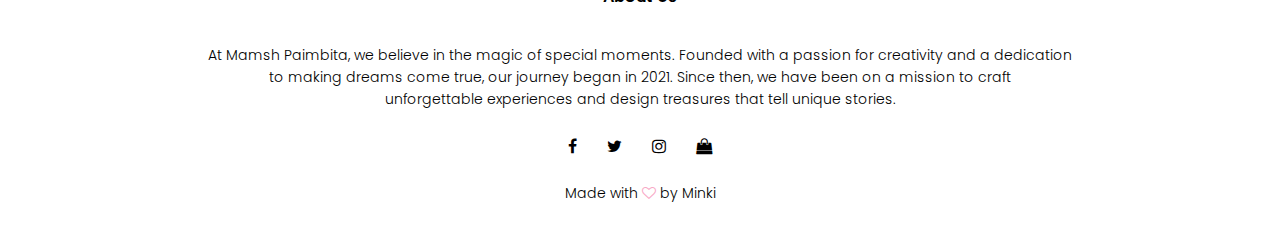
<file: pricelist.html>
<!DOCTYPE html>
<html>
<head>
    <link rel="stylesheet" href="https://cdnjs.cloudflare.com/ajax/libs/font-awesome/4.7.0/css/font-awesome.min.css">
    <meta name="viewport" content="width=device-width, initial-scale=1.0">
    <title>Mamsh Paimbita</title>
    <link rel="stylesheet" href="style.css">
    <link rel="stylesheet" href="https://fonts.googleapis.com/css2?family=Poppins&display=swap">
    <link rel="preconnect" href="https://fonts.googleapis.com">
    <link rel="preconnect" href="https://fonts.gstatic.com" crossorigin>
</head>
<body>
    <section class="sub-header">
        <nav>
            <a href="index.html"><img src="images/mamshpaimbitalogo.png"></a>
            <div class="nav-links" id="navLinks">
                <i class="fa fa-times" onclick="hideMenu()"></i>
                <ul>
                    <li><a href="index.html">HOME</a></li>
                    <li><a href="pricelist.html">PRICELIST</a></li>
                    <li><a href="invitations.html">INVITATIONS</a></li>
                    <li><a href="about.html">DESIGN</a></li>
                    <li><a href="contact.html">CONTACT</a></li>
                </ul>
            </div>
            <i class="fa fa-bars" onclick="showMenu()"></i>
        </nav>
        <h1>Pricelist</h1>
        <p>Our Classic Elegance Collection features timeless designs that exude sophistication<br>and charm. Perfect for those who appreciate traditional aesthetics.</p>

    </section>

<!----------Service we Offer---------->

<section class="Service">
    <h1>Service we Offer</h1>
    <p>Printing Service | Customized Wedding Invitations | Envelopes</p>

    <div class="row">
        <div class="service-col">
            <img src="images/wallpaper 1.jpg">
            <h3>Printing Service</h3>
            <p>We offer a range of high-quality paper and printing options to ensure that your invitations not only<br>look stunning but feel exquisite as well.</p>
        </div>
        <div class="service-col">
            <img src="images/wallpaper 2.jpg">
            <h3>Customized Wedding Invitations</h3>
            <p>Ready to create invitations that reflect your love?<br>Reach out to Mamsh Paimbita and let's start designing the invitation of your dreams.</p>
        </div>
        <div class="service-col">
            <img src="images/wallpaper 3.jpg">
            <h3>Envelopes</h3>
            <p>Every envelope is meticulously crafted to match<br>your style and theme. Discover the perfect<br>finishing touch with Mamsh Paimbita.</p>
        </div>
    </div>

</section>

<!-------- Service we Offer --------->

<section class="Invitations">
    <h1>Wedding Invitations Pricelist</h1>
    <p>At Mamsh Paimbita, we understand that your wedding day is a special moment in your life,<br>and your invitations should reflect that uniqueness. We are pleased to offer a range of beautifully<br>crafted wedding invitation packages to suit your style and budget.</p>
    
    <div class="row">
        <div class="Invitations-col">
            <img src="images/price1.jpg">
            <div class="layer">
                <h3>Set 1</h3>
                <p>Transparent Envelope<br>with Wax Seal and Driend Flowers<br>3 Pages Inserts (250 GSM)<br>Additional Page - P10<br>P75 per set</p>
            </div>
        </div>
        <div class="Invitations-col">
            <img src="images/price2.jpg">
            <div class="layer">
                <h3>Set 2</h3>
                <p>Transparent Envelope<br>with String and Tag<br>3 Pages Inserts (250 GSM)<br>Additional Page - P10<br>P55 per set</p>
            </div>
        </div>
        <div class="Invitations-col">
            <img src="images/price3.jpg">
            <div class="layer">
                <h3>Set 3</h3>
                <p>Pearlescent White Envelope<br>with Wax Seal<br>3 Pages Inserts (250 GSM)<br>Additional Page - P10<br>P75 per set</p>
            </div>
        </div>
            <div class="Invitations-col">
                <img src="images/price4.jpg">
                <div class="layer">
                    <h3>Set 4</h3>
                    <p>Tri-fold Cover with Pocket<br>with Wax Seal and Dried Flowers<br>Belly band and String<br>3 Pages Inserts (250 GSM)<br>Additional Page - P10<br>P110 per set</p>
                </div>
            </div>
            <div class="Invitations-col">
                <img src="images/price5.jpg">
                <div class="layer">
                    <h3>Set 5</h3>
                    <p>Tri-fold Cover with Pocket<br>with Belly Band and Tag<br>3 Pages Inserts (250 GSM)<br> Additional Page - P10<br>P85 per set</p>
                </div>
            </div>
            <div class="Invitations-col">
                <img src="images/price6.jpg">
                <div class="layer">
                    <h3>Set 6</h3>
                    <p>Envelope with Lining<br>with Wax Seal and Driend Flowers<br>3 Pages Inserts (250 GSM)<br>Additional Page - P10<br>P100 per set</p>
                </div>
            </div>
            <div class="Invitations-col">
                <img src="images/price7.jpg">
                <div class="layer">
                    <h3>Set 7</h3>
                    <p>Pocket Cover<br>Foiled Print (First Page)<br>with Wax Seal and<br>Dried Flowers and String<br>3 Pages Inserts (250 GSM)<br>Additional Page - P10<br>P110 per set</p>
                </div>
            </div>
            <div class="Invitations-col">
                <img src="images/price8.jpg">
                <div class="layer">
                    <h3>Set 8</h3>
                    <p>Envelope with Lining<br>with Wax Seal<br>3 Pages Inserts (250 GSM)<br>Additional Page - P10<br>P90 per set</p>
                </div>
            </div>
            <div class="Invitations-col">
                <img src="images/price9.jpg">
                <div class="layer">
                    <h3>Set 9</h3>
                    <p>Envelope<br>with Wax Seal<br>3 Pages Inserts (250 GSM)<br>Additional Page - P10<br>P75 per set</p>
                </div>
            </div>
            <div class="Invitations-col">
                <img src="images/price10.jpg">
                <div class="layer">
                    <h3>Set 10</h3>
                    <p>Envelope with Lining<br>with Wax Seal and Driend Flowers<br>with Parchment Jacket + Wax Seal<br>Foil print (First Page)<br>3 Pages Inserts (250 GSM)<br>Additional Page - P10<br>P160 per set</p>
                </div>
            </div>
            <div class="Invitations-col">
                <img src="images/price11.jpg">
                <div class="layer">
                    <h3>Set 11</h3>
                    <p>Envelope<br>with String and Tag<br>3 Pages Inserts (250 GSM)<br>Additional Page - P10<br>P70 per set</p>
                </div>
            </div>
            <div class="Invitations-col">
                <img src="images/price12.jpg">
                <div class="layer">
                    <h3>Set 12</h3>
                    <p>Envelope with Lining<br>with Wax Seal and Driend Flowers<br>4 Pages Inserts (250 GSM)<br>Additional Page - P10<br>P130 per set</p>
                </div>
            </div>
            <div class="Invitations-col">
                <img src="images/price13.jpg">
                <div class="layer">
                    <h3>Set 13</h3>
                    <p>Transparent Envelope<br>with Printed Design<br>with String and Tag<br>3 Pages Inserts (250 GSM)<br>Additional Page - P10<br>P70 per set</p>
                </div>
            </div>
            <div class="Invitations-col">
                <img src="images/price14.jpg">
                <div class="layer">
                    <h3>Set 14</h3>
                    <p>Transparent Envelope<br>with Printed Design<br>3 Pages Inserts (250 GSM)<br>Additional Page - P10<br>P90 per set</p>
                </div>
            </div>
            <div class="Invitations-col">
                <img src="images/price15.jpg">
                <div class="layer">
                    <h3>Set 15</h3>
                    <p>Colored Envelope<br>with Wax Seal and Driend Flowers<br>Foil Print (First Page)<br>3 Pages Inserts (250 GSM)<br>Additional Page - P10<br>P110 per set</p>
                </div>
            </div>
            <div class="Invitations-col">
                <img src="images/price16.jpg">
                <div class="layer">
                    <h3>Set 16</h3>
                    <p>Colored Envelope with Lining<br>with Belt and Tag<br>3 Pages Inserts (250 GSM)<br>Additional Page - P10<br>P110 per set</p>
                </div>
            </div>
            <div class="Invitations-col">
                <img src="images/price17.jpg">
                <div class="layer">
                    <h3>Set 17</h3>
                    <p>Colored Envelope<br>with Belt and Tag<br>3 Pages Inserts (250 GSM)<br>Additional Page - P10<br>P60 per set</p>
                </div>
            </div>
            <div class="Invitations-col">
                <img src="images/price18.jpg">
                <div class="layer">
                    <h3>Set 18</h3>
                    <p>Regular White Envelope<br>with Wax Seal<br>3 Pages Inserts (250 GSM)<br>Additional Page - P10<br>P55 per set</p>
                </div>
            </div>
        </div>
    </div>

</section>

<!---------- Call to Action ---------->

<section class="cta">
    <h1>Make your Wedding Invitations now<br>With Mamsh Paimbita!</h1>
    <a href="contact.html" class="hero-btn">CONTACT US</a>
</section>

<!---------- Footer ---------->

<section class="footer">
    <h4><span>About Us</span></h4>
    <p>At Mamsh Paimbita, we believe in the magic of special moments. Founded with a passion for creativity and a dedication<br>to making dreams come true, our journey began in 2021. Since then, we have been on a mission to craft<br>unforgettable experiences and design treasures that tell unique stories.</p>
    <div class="icons">
        <i class="fa fa-facebook"></i>
        <i class="fa fa-twitter"></i>
        <i class="fa fa-instagram"></i>
        <i class="fa fa-shopping-bag"></i>
    </div>
    <p>Made with <i class="fa fa-heart-o"></i> by Minki </p>
</section>

<!----------JavaScript for Toggle Menu---------->

<script>

    var navLinks = document.getElementById("navLinks");
    function showMenu(){
        navLinks.style.right = "0";
    }
    function hideMenu(){
        navLinks.style.right = "-200px";
    }
    
</script>


</body>
</html>
</file>
<file: style.css>
* {
    margin: 0;
    padding: 0;
    font-family: 'Poppins', sans-serif;
}

.header {
    min-height: 100vh;
    width: 100%;
    background-image: linear-gradient(rgba(4, 9, 30, 0.7), rgba(4, 9, 30, 0.7)), url(images/wallpaper10.jpg);
    background-position: center;
    background-size: cover;
    position: relative;
}

nav {
    display: flex;
    padding: 2% 6%;
    justify-content: space-between;
    align-items: center;
}

nav img {
    width: 400px;
}

.nav-links {
    flex: 1;
    text-align: right;
    position: absolute;
    top: 25px;
    right: 6%;
}

.nav-links ul {
    list-style: none;
    display: flex;
    gap: 25px;
    align-items: center;
    margin-right: 37px;
}

.nav-links ul li {
    list-style: none;
    display: inline-block;
    position: relative;
}

.nav-links ul li a {
    color: #fff;
    text-decoration: none;
    font-size: 13px;
    padding: 8px 12px;
    position: relative;
}

.nav-links ul li::after {
    content: "";
    width: 0;
    height: 2px;
    background: #F8A8C5;
    display: block;
    margin: auto;
    transition: 0.5s;
}

.nav-links ul li:hover::after {
    width: 80%;
}

.text-box{
    width: 90%;
    color: #fff;
    position: absolute;
    top: 50%;
    left: 50%;
    transform: translate(-50%, -50%);
    text-align: center;
}

.text-box h1{
    font-size: 65px;
}

.text-box p {
    margin: 10px 0 40px;
    font-size: 15px;
    color: #fff;
}

.hero-btn {
    display: inline-block;
    text-decoration: none;
    color: #fff;
    border: 1px solid #fff;
    padding: 12px 34px;
    font-size: 13px;
    background: transparent;
    position: relative;
    cursor: pointer;
    transition: 0.7s;
}

.hero-btn:hover{
    border: 1px solid #F8A8C5;
    background: #F8A8C5;
    transition: 0.7s;
}

.hero-btn1 {
    display: inline-block;
    text-decoration: none;
    color: #ffffff;
    border: 1px solid #F8A8C5;
    background: #F8A8C5;
    padding: 12px 34px;
    font-size: 13px;
    position: relative;
    cursor: pointer;
    margin-top: 20px;
    transition: 0.7s;
}

.hero-btn1:hover{
    color: #F8A8C5;
    border: 1px solid #F8A8C5;
    background: transparent;
    transition: 0.7s;
}

nav .fa {
    display: none;
}

@media(max-width: 700px){
    .text-box h1 {
        font-size: 30px;
    }

    .text-box p {
        margin: 10px 0 40px;
        font-size: 12px;
        color: #fff;
    }

    .nav-links ul li {
        display: block;
    }
    .nav-links {
        position: fixed;
        background-color: #F8A8C5;
        height: 100vh;
        width: 200px;
        top: 0;
        right: -200px;
        text-align: left;
        z-index: 2;
        transition: 1s;
    }

    nav .fa {
        display: block;
        color: #fff;
        margin: 10px;
        font-size: 19px;
        cursor: pointer;
    }

    .nav-links ul {
        padding: 30px;
        display: inline-block;
    }

    nav img {
        width: 225px;
    }
}

/*------ course -------*/

.course {
    width: 80%;
    margin: auto;
    text-align: center;
    padding-top: 100px;
}

h1 {
    font-size: 36px;
    font-weight: 600;
}

p {
    color: #000000;
    font-size: 14px;
    font-weight: 300;
    line-height: 22px;
    padding: 10px;
}

.row {
    margin-top: 5%;
    display: flex;
    justify-content: space-between;
}

.course-col {
    flex-basis: 31%;
    background: #f8ecec;
    border-radius: 10px;
    margin-bottom: 5%;
    padding: 20px 12px;
    box-sizing: border-box;
    transition: 0.5s;
}

.course-col h3 {
    font-size: 19px;
    color: #000000;
}

.course-col p {
    color: #000000;
    font-size: 14px;
    line-height: 20px;
}

h3 {
    text-align: center;
    font-weight: 600;
    margin: 10px 0;
}

.course-col:hover{
    box-shadow: 0 0 20px 0px #F8A8C5;
}

@media(max-width: 700px) {
    .row{
        flex-direction: column;
    }

    .course h1 {
        font-size: 27px;
    }

    .course p {
        font-size: 12px;
    }
}

/*------------- Invitations -----------*/

.Invitations {
    width: 80%;
    margin: auto;
    text-align: center;
    padding-top: 50px;
}

.Invitations .row {
    display: grid;
    grid-template-columns: repeat(3, 1fr);
    gap: 35px;
}

.Invitations-col {
    flex-basis: 31%;
    border-radius: 10px;
    margin-bottom: 5px;
    position: relative;
    overflow: hidden;
}

.Invitations-col img {
    max-width: 100%;
    height: auto;
    display: block;
}

.layer {
    background-color: transparent;
    height: 100%;
    width: 100%;
    position: absolute;
    top: 0;
    left: 0;
    transition: 0.7s;
}

.layer:hover {
    background-color: #f8a8c5a4;
}

.layer h3 {
    width: 100%;
    font-weight: 500;
    color: #000000;
    font-size: 23px;
    bottom: 0;
    left: 50%;
    transform: translateX(-50%);
    position: absolute;
    opacity: 0;
    transition: 0.9s;
}

.layer:hover h3 {
    bottom: 75%;
    opacity: 1;
}

.layer p {
    width: 100%;
    font-weight: 500;
    color: #000000;
    font-size: 17px;
    bottom: 0;
    left: 50%;
    transform: translateX(-50%);
    position: absolute;
    opacity: 0;
    transition: 1s;
}

.layer:hover p {
    bottom: 40%;
    opacity: 1;
}

@media (max-width: 1024px) {
    .Invitations .row {
        grid-template-columns: repeat(2, 1fr);
    }
    
    .Invitations h1 {
        font-size: 27px;
    }

    .Invitations p {
        font-size: 10px;
    }

    .layer:hover h3 {
        bottom: 70%;
    }

    .layer:hover p {
        bottom: 35%;
    }

    .layer h3 {
        font-size: 20px;
    }
}

@media (max-width: 700px) {
    .Invitations .row {
        grid-template-columns: repeat(1, 1fr);
    }

    .Invitations h1 {
        font-size: 27px;
    }

    .Invitations p {
        font-size: 10px;
    }

    .layer:hover h3 {
        bottom: 60%;
    }

    .layer:hover p {
        bottom: 20%;
    }
}

/*---------- Service ----------*/

.Service {
    width: 80%;
    margin: auto;
    text-align: center;
    padding-top: 100px;
}

.service-col {
    flex-basis: 31%;
    border-radius: 10px;
    margin-bottom: 5%;
    text-align: center;
}

.service-col img {
    width: 100%;
    border-radius: 10px;
}

@media (max-width: 700px) {
    .Service h1 {
        font-size: 27px;
    }
    .service-col p {
        font-size: 10px;
    }
}

/*---------- CALL TO ATION ----------*/

.cta {
    margin: 100px auto;
    width: 80%;
    background-image: linear-gradient(rgba(0, 0, 0, 0.7), rgba(0, 0, 0, 0.7)), url(images/wallpaper.jpg);
    background-position: center;
    background-size: cover;
    border-radius: 10px;
    text-align: center;
    padding: 100px 0;
}   

.cta h1 {
    color: #fff;
    margin-bottom: 40px;
    padding: 0;
}

@media (max-width: 700px) {
    .cta h1 {
        font-size: 24px;
    }
}

/*---------- Footer ----------*/

.footer {
    width: 100%;
    text-align: center;
    padding: 30px 0;
}

.footer h4 {
    margin-bottom: 25px;
    margin-top: 20px;
    font-weight: 600;
}

.icons .fa {
    color: #000000;
    margin: 0 13px;
    cursor: pointer;
    padding: 18px 0;
}

.fa-heart-o {
    color: #F8A8C5;
}

@media (max-width: 700px) {
    .footer p {
        font-size: 10px;
    }
}

/*---------- About Us Page ----------*/

.sub-header {
    text-align: center;
    height: 50vh;
    width: 100%;
    background-image: linear-gradient(rgba(4, 9, 30, 0.7),rgba(4, 9, 30, 0.7)),url(images/customized.jpg);
    background-position: 50% 30%;
    background-size: cover;
    color: #fff;
}

.sub-header h1 {
    margin-top: 0px;
}

.sub-header p {
    color: #fff;
}

.about-us {
    width: 80%;
    margin: auto;
    padding-top: 80px;
    padding-bottom: 50px;
}

.about-col {
    flex-basis: 48%;
    padding: 30px 2px;
}

.about-col img {
    width: 100%;
}

.about-col h1 {
    padding-top: 0;
}

.about-col p {
    padding: 15px 0 25px;
}

.red-btn {
    border: 1px solid #F8A8C5;
    background: transparent;
    color: #F8A8C5;
}

.red-btn:hover {
    color: #fff;
}


@media(max-width: 700px) {
    .sub-header h1 {
        font-size: 28px;
        padding-top: 60px;
    }

    .sub-header p {
        font-size: 15px;
    }
}

/*---------- Contact Us Page ----------*/

.location {
    width: 80%;
    margin: 60px auto;
    padding-top: 80px 0;
}

.location iframe {
    width: 100%;
}

.contact-us {
    width: 80%;
    margin: auto;
}

.contact-col {
    flex-basis: 48%;
    margin-bottom: 30px;
}

.contact-col div {
    display: flex;
    align-items: center;
    margin-bottom: 40px;
}

.contact-col .fa {
    width: 5%;
    font-size: 28px;
    color: #F8A8C5;
    margin: 10px;
    margin-right: 30px;
}

.contact-col div p {
    padding: 0;
}

.contact-col h5 {
    font-size: 17.5px;
    margin-bottom: 5px;
    color: #555;
    font-weight: 400;
}

.message-col input, .message-col textarea {
    width: 100%;
    padding: 15px;
    margin-bottom: 17px;
    outline: none;
    border: 1px solid #ccc;
    box-sizing: border-box;
}

@media(max-width: 700px) {
    .contact-col h5 {
        font-size: 15px;
    }

    .contact-col p {
        font-size: 12px;
    }
}

/*------------- Invitations 1 -----------*/

.Invitations1 {
    width: 80%;
    margin: auto;
    text-align: center;
    padding-top: 50px;
}

.Invitations1 .row {
    display: grid;
    grid-template-columns: repeat(3, 1fr);
    gap: 35px;
}

.Invitations-col1 {
    flex-basis: 31%;
    border-radius: 10px;
    margin-bottom: 5px;
    position: relative;
    overflow: hidden;
}

.Invitations-col1 img {
    max-width: 100%;
    height: auto;
    display: block;
}

.layer1 {
    background-color: transparent;
    height: 100%;
    width: 100%;
    position: absolute;
    top: 0;
    left: 0;
    transition: 0.7s;
}

.layer1:hover {
    background-color: #f8a8c5a4;
}

.layer1 h3 {
    width: 100%;
    font-weight: 500;
    color: #000000;
    font-size: 23px;
    bottom: 0;
    left: 50%;
    transform: translateX(-50%);
    position: absolute;
    opacity: 0;
    transition: 0.9s;
}

.layer1:hover h3 {
    bottom: 47%;
    opacity: 1;
}

@media (max-width: 1024px) {
    .Invitations1 .row {
        grid-template-columns: repeat(2, 1fr);
    }
    
    .Invitations1 h1 {
        font-size: 27px;
    }

    .Invitations1 p {
        font-size: 12px;
    }
}

@media (max-width: 700px) {
    .Invitations1 .row {
        grid-template-columns: repeat(1, 1fr);
    }

    .Invitations1 h1 {
        font-size: 27px;
    }

    .Invitations1 p {
        font-size: 12px;
    }
}

/*------------- FEATURED TEMPLATES -----------*/

.featured h4 {
    position: relative;
    text-align: center;
    padding-top: 60px;
}
  
  .featured h4::after {
    z-index: -1;
    width: 100%;
    content: "";
    position: absolute;
    left: 0;
    right: 0;
    height: 0.5px;
    background: currentColor;
    content: "";
    top: 50%;
    margin-top: -1px;
    margin: auto;
}
  
  .featured h4 span {
    display: inline-block;
    background: #fff;
    padding: 0 50px;
    padding-bottom: 60px;
}


/*------------- FEATURED PICTURES -----------*/

.featured {
    width: 80%;
    margin: auto;
    text-align: center;
}

.featured .row1 {
    display: grid;
    grid-template-columns: repeat(3, 1fr);
    gap: 35px;
}

.Invitations-col2 {
    flex-basis: 31%;
    border-radius: 10px;
    margin-bottom: 5px;
    position: relative;
    overflow: hidden;
}

.Invitations-col2 img {
    max-width: 100%;
    height: auto;
    display: block;
}

.layer5 {
    background-color: transparent;
    height: 100%;
    width: 100%;
    position: absolute;
    top: 0;
    left: 0;
    transition: 0.7s;
}

.layer5:hover {
    background-color: #f8a8c5a4;
}

.layer5 h3 {
    width: 100%;
    font-weight: 500;
    color: #000000;
    font-size: 20px;
    bottom: 0;
    left: 50%;
    transform: translateX(-50%);
    position: absolute;
    opacity: 0;
    transition: 0.9s;
}

.layer5:hover h3 {
    bottom: 47%;
    opacity: 1;
}



@media (max-width: 1024px) {
    .featured .row1 {
        grid-template-columns: repeat(2, 1fr);
    }
}

@media (max-width: 700px) {
    .featured .row1 {
        grid-template-columns: repeat(1, 1fr);
    }
}

/*------------- CHECK OUT THESE VIDEOS -----------*/

.container {
    display: flex;
    gap: 50px;
    margin-bottom: 60px;
    background-color: #fcd4e24b;
    padding: 30px;
    justify-content: center;
    text-align: center;
    align-items: center;
}

.reverse {
    flex-direction: row-reverse;
}

.right video {
    width: 480px;
    height: 672px;
}

.left video {
    width: 320px;
    height: 590px;
}

.videos h4 {
    position: relative;
    text-align: center;
    padding-top: 60px;
}
  
  .videos h4::after {
    z-index: -1;
    width: 80%;
    content: "";
    position: absolute;
    left: 0;
    right: 0;
    height: 0.5px;
    background: currentColor;
    content: "";
    top: 50%;
    margin-top: -1px;
    margin: auto;
}
  
  .videos h4 span {
    display: inline-block;
    background: #fff;
    padding: 0 50px;
    padding-bottom: 60px;
}

.videos p {
    text-align: center;
}

.videos hr {
    width: 30%;
    margin: 0 auto;
    margin-top: 20px;
    margin-bottom: 20px;
}

@media (max-width: 700px) {
    .container {
        flex-wrap: wrap-reverse;
        text-align: center;
    }

    .right video {
        width: 90%;
    }

    .left h1 {
        font-size: 25px;
    }

    .left p {
        font-size: 12px;
    }
}

/*------------- ABOUT US SPAN -----------*/

.footer h4 {
    position: relative;
    text-align: center;
}
  
  .footer h4::after {
    z-index: -1;
    width: 80%;
    content: "";
    position: absolute;
    left: 0;
    right: 0;
    height: 0.5px;
    background: currentColor;
    content: "";
    top: 50%;
    margin-top: -1px;
    margin: auto;
}
  
  .footer h4 span {
    display: inline-block;
    background: #fff;
    padding: 0 50px;
}

/*------------- ABOUT US SPAN DUPLICATE -----------*/

.footer1 {
    width: 100%;
    text-align: center;
    padding: 30px 0;
}

.footer1 h4 {
    margin-bottom: -15px;
    margin-top: -20px;
    font-weight: 600;
}

.footer1 h4 {
    position: relative;
    text-align: center;
    padding-top: 60px;
}
  
  .footer1 h4::after {
    z-index: -1;
    width: 80%;
    content: "";
    position: absolute;
    left: 0;
    right: 0;
    height: 0.5px;
    background: currentColor;
    content: "";
    top: 50%;
    margin-top: -1px;
    margin: auto;
}
  
  .footer1 h4 span {
    display: inline-block;
    background: #fff;
    padding: 0 50px;
    padding-bottom: 60px;
}

@media (max-width: 700px) {
    .footer p {
        font-size: 10px;
    }
}
</file>
